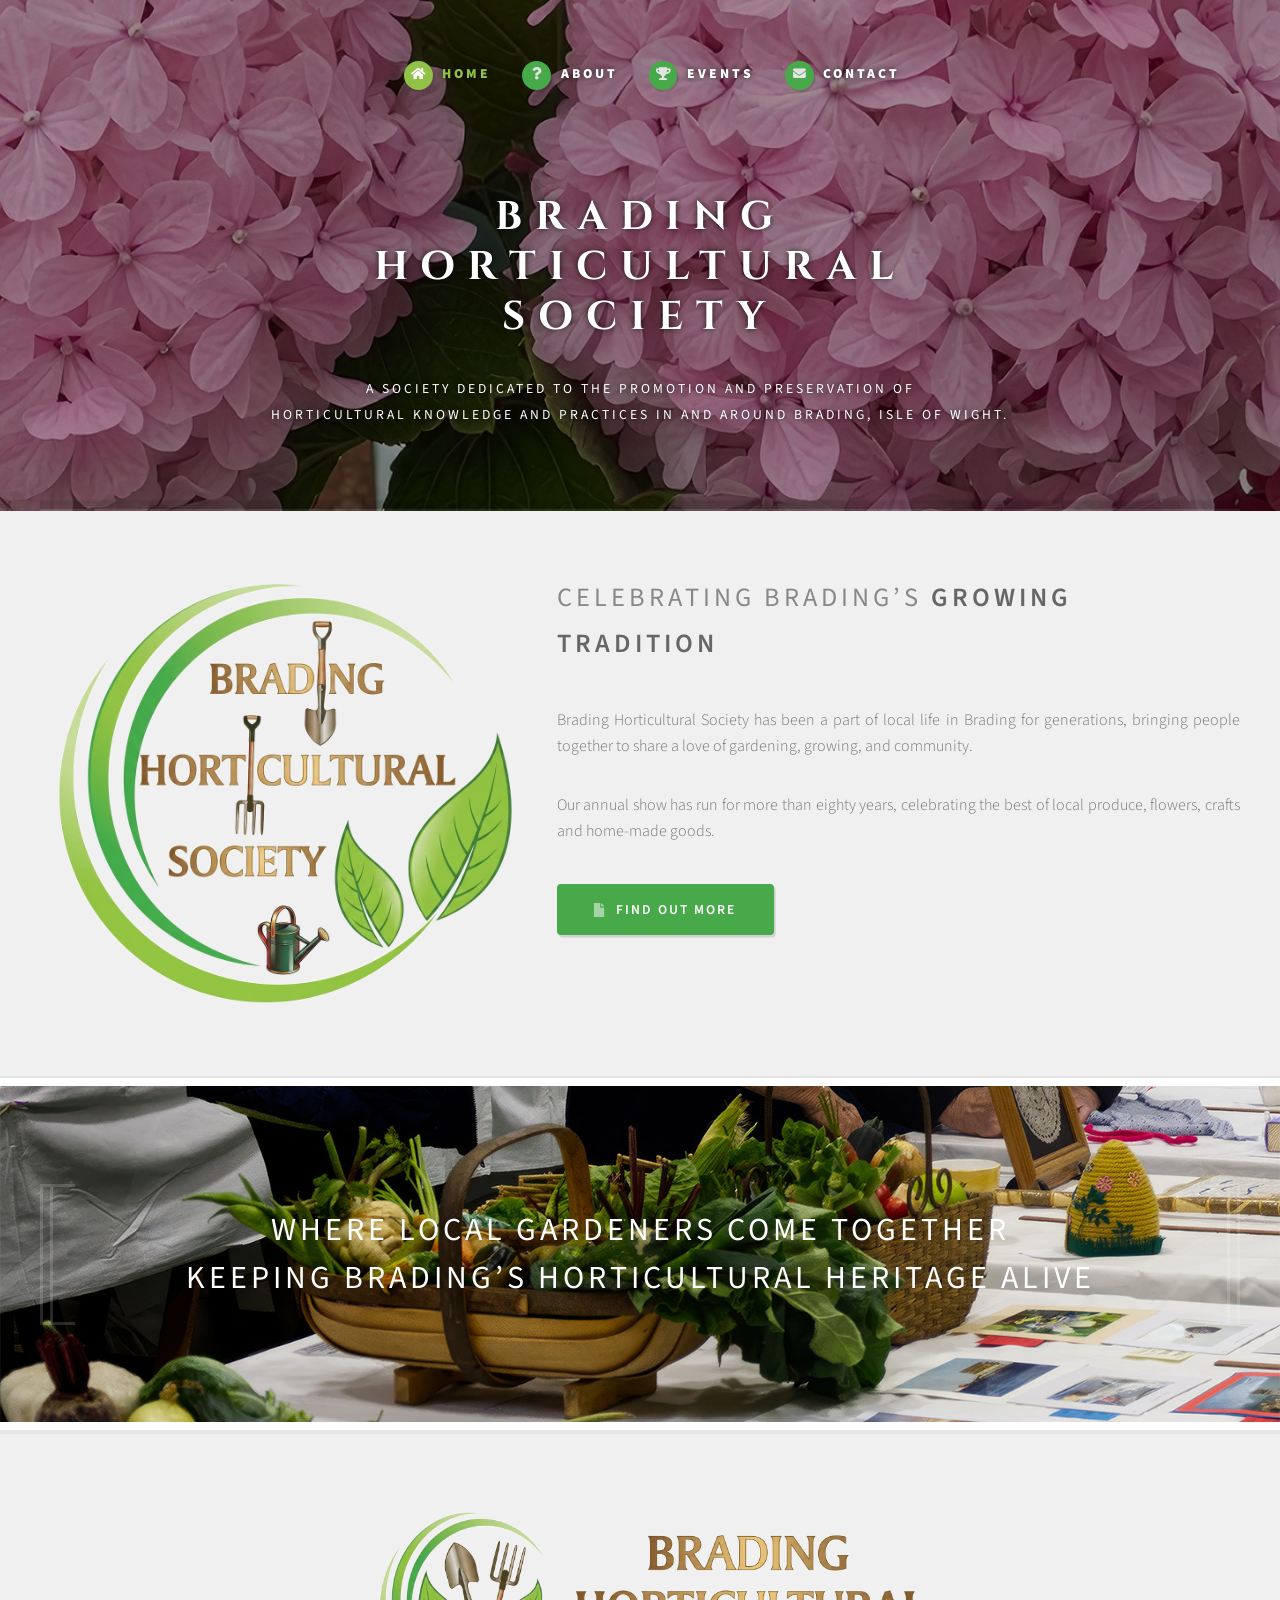
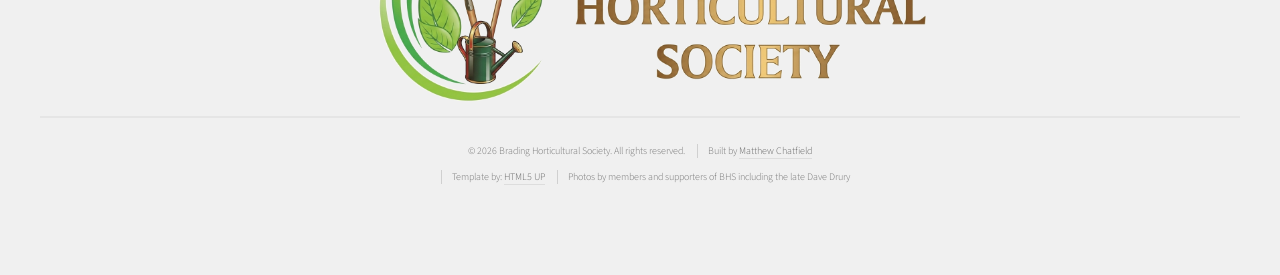
<file: index.html>
<!DOCTYPE HTML>
<html>

<head>
	<title>Brading Horticultural Society | Isle of Wight Gardening Community</title>
	<meta name="description"
		content="Brading Horticultural Society promotes gardening, community and local horticultural heritage in Brading on the Isle of Wight." />
	<link rel="canonical" href="https://bradinghorticulturalsociety.org.uk/" />
	<meta charset="utf-8" />
	<meta name="viewport" content="width=device-width, initial-scale=1, user-scalable=no" />
	<meta property="og:title" content="Brading Horticultural Society" />
	<meta property="og:type" content="website" />
	<meta property="og:url" content="https://bradinghorticulturalsociety.org.uk/" />
	<meta property="og:image" content="https://bradinghorticulturalsociety.org.uk/images/bhs-home-1.jpg" />
	<meta property="og:description"
		content="A society dedicated to the promotion and preservation of horticultural knowledge and practices in and around Brading, Isle of Wight." />
	<meta property="og:site_name" content="Brading Horticultural Society" />
	<meta name="twitter:card" content="summary_large_image" />
	<meta name="twitter:title" content="Brading Horticultural Society" />
	<meta name="twitter:description"
		content="A society dedicated to the promotion and preservation of horticultural knowledge and practices in and around Brading, Isle of Wight." />
	<meta name="twitter:image" content="https://bradinghorticulturalsociety.org.uk/images/bhs-home-1.jpg" />
	<link rel="preconnect" href="https://fonts.googleapis.com">
	<link rel="preconnect" href="https://fonts.gstatic.com" crossorigin>
	<link href="https://fonts.googleapis.com/css2?family=Cinzel:wght@400..900&display=swap" rel="stylesheet">
	<link rel="stylesheet" href="assets/css/main.css?v=100" />
	<link rel="icon" type="image/png" href="/iconography/favicon-96x96.png?v=20260626" sizes="96x96" />
	<link rel="icon" type="image/svg+xml" href="/iconography/favicon.svg?v=20260626" />
	<link rel="shortcut icon" href="/iconography/favicon.ico?v=20260626" />
	<link rel="apple-touch-icon" sizes="180x180" href="/iconography/apple-touch-icon.png?v=20260626" />
	<link rel="manifest" href="/iconography/site.webmanifest?v=20260626" />
	<script type="application/ld+json">
	{
	  "@context": "https://schema.org",
	  "@type": "Organization",
	  "name": "Brading Horticultural Society",
	  "url": "https://bradinghorticulturalsociety.org.uk",
	  "logo": "https://bradinghorticulturalsociety.org.uk/images/bhs-long-logo-1.png",
	  "description": "A society dedicated to the promotion and preservation of horticultural knowledge and practices in and around Brading, Isle of Wight.",
	  "address": {
	    "@type": "PostalAddress",
	    "addressLocality": "Brading",
	    "addressRegion": "Isle of Wight",
	    "addressCountry": "GB"
	  },
	  "contactPoint": [
	    {
	      "@type": "ContactPoint",
	      "contactType": "General Enquiries",
	      "telephone": "+44-7895-540494",
	      "name": "Jo"
	    },
	    {
	      "@type": "ContactPoint",
	      "contactType": "General Enquiries",
	      "telephone": "+44-1983-339933",
	      "name": "Steph"
	    },
	    {
	      "@type": "ContactPoint",
	      "contactType": "Email",
	      "email": "hello@bradinghorticulturalsociety.org.uk"
	    }
	  ]
	}
	</script>
</head>

<body class="homepage is-preload">
	<div id="page-wrapper">

		<!-- Header -->
		<section id="header">
			<div class="container">

				<!-- Logo -->
				<h1 id="logo"><a href="index.html">Brading<br /> Horticultural<br /> Society</a></h1>
				<p>A society dedicated to the promotion and preservation of <br />horticultural knowledge and practices
					in and around Brading, Isle of Wight.</p>

				<!-- Nav -->
				<nav id="nav">
					<ul>
						<li class="active"><a class="icon solid fa-home" href="/"><span>Home</span></a></li>
						<li><a class="icon solid fa-question" href="about.html"><span>About</span></a></li>
						<li>
							<a class="icon solid fa-trophy" href="events.html"><span>Events</span></a>
							<ul>
								<li><a href="events.html">Events</a></li>
								<li><a href="show-2026.html">Show 2026</a></li>
							</ul>
						</li>
						<li><a class="icon solid fa-envelope" href="contact.html"><span>Contact</span></a></li>

					</ul>
				</nav>

			</div>
		</section>

		<!-- Features -->

		<!-- Split Intro -->
		<section id="intro-split">
			<div class="container">
				<div class="row">
					<div class="col-5 col-12-medium">
						<span class="image fit"><a href="about.html"><img src="images/bhs-logo.png"
									alt="Brading Horticultural Society"></a></span>
					</div>
					<div class="col-7 col-12-medium">
						<header>
							<h2>Celebrating Brading’s <strong>Growing Tradition</strong></h2>
						</header>
						<p>Brading Horticultural Society has been a part of local life in Brading for generations,
							bringing
							people together to share a love of gardening, growing, and community.</p>
						<p>Our annual show has run
							for more than eighty years, celebrating the best of local produce, flowers, crafts and
							home‑made
							goods.</p>
						<ul class="actions">
							<li><a href="about.html" class="button icon solid fa-file">Find out more</a></li>
						</ul>
					</div>
				</div>
			</div>
		</section>


		<!-- Banner -->
		<section id="banner">
			<div class="container">
				<p>Where Local Gardeners Come Together</p>
				<p>Keeping Brading’s Horticultural Heritage Alive</p>
			</div>
		</section>


		<!-- Footer -->
		<section id="footer">
			<div class="container">
				<div class="image narrower"><a href="about.html"><img src="images/bhs-long-logo-1.png"
							alt="Brading Horticultural Society"></a></div>
			</div>

			<div id="copyright" class="container">
				<ul class="links">
					<li>&copy; <span id="year"></span> Brading Horticultural Society. All rights reserved.</li>
					<li>Built by <a href="https://matthewchatfield.com">Matthew Chatfield<br /></a></li>
					<li>Template by: <a nofollow href="http://html5up.net">HTML5 UP</a></li>
					<li>Photos by members and supporters of BHS including the late Dave Drury</li>
				</ul>
			</div>
		</section>

	</div>

	<button id="myBtn" title="Go to top">
		<i class="icon solid fa-chevron-up"></i>
	</button>

	<!-- Scripts -->

	<script>
		(function () {

			// Back to Top Logic
			const mybutton = document.getElementById("myBtn");

			if (mybutton) {
				// Handle scroll visibility
				window.onscroll = function () {
					if (document.body.scrollTop > 500 || document.documentElement.scrollTop > 500) {
						mybutton.style.display = "block";
					} else {
						mybutton.style.display = "none";
					}
				};

				// Handle the click event
				mybutton.addEventListener('click', function () {
					window.scrollTo({
						top: 0,
						behavior: 'smooth'
					});
				});
			}
		})();

		// Set current year in footer
		document.getElementById("year").textContent = new Date().getFullYear();
	</script>

	<script src="assets/js/jquery.min.js"></script>
	<script src="assets/js/jquery.dropotron.min.js"></script>
	<script src="assets/js/browser.min.js"></script>
	<script src="assets/js/breakpoints.min.js"></script>
	<script src="assets/js/util.js"></script>
	<script src="assets/js/main.js"></script>

</body>

</html>
</file>
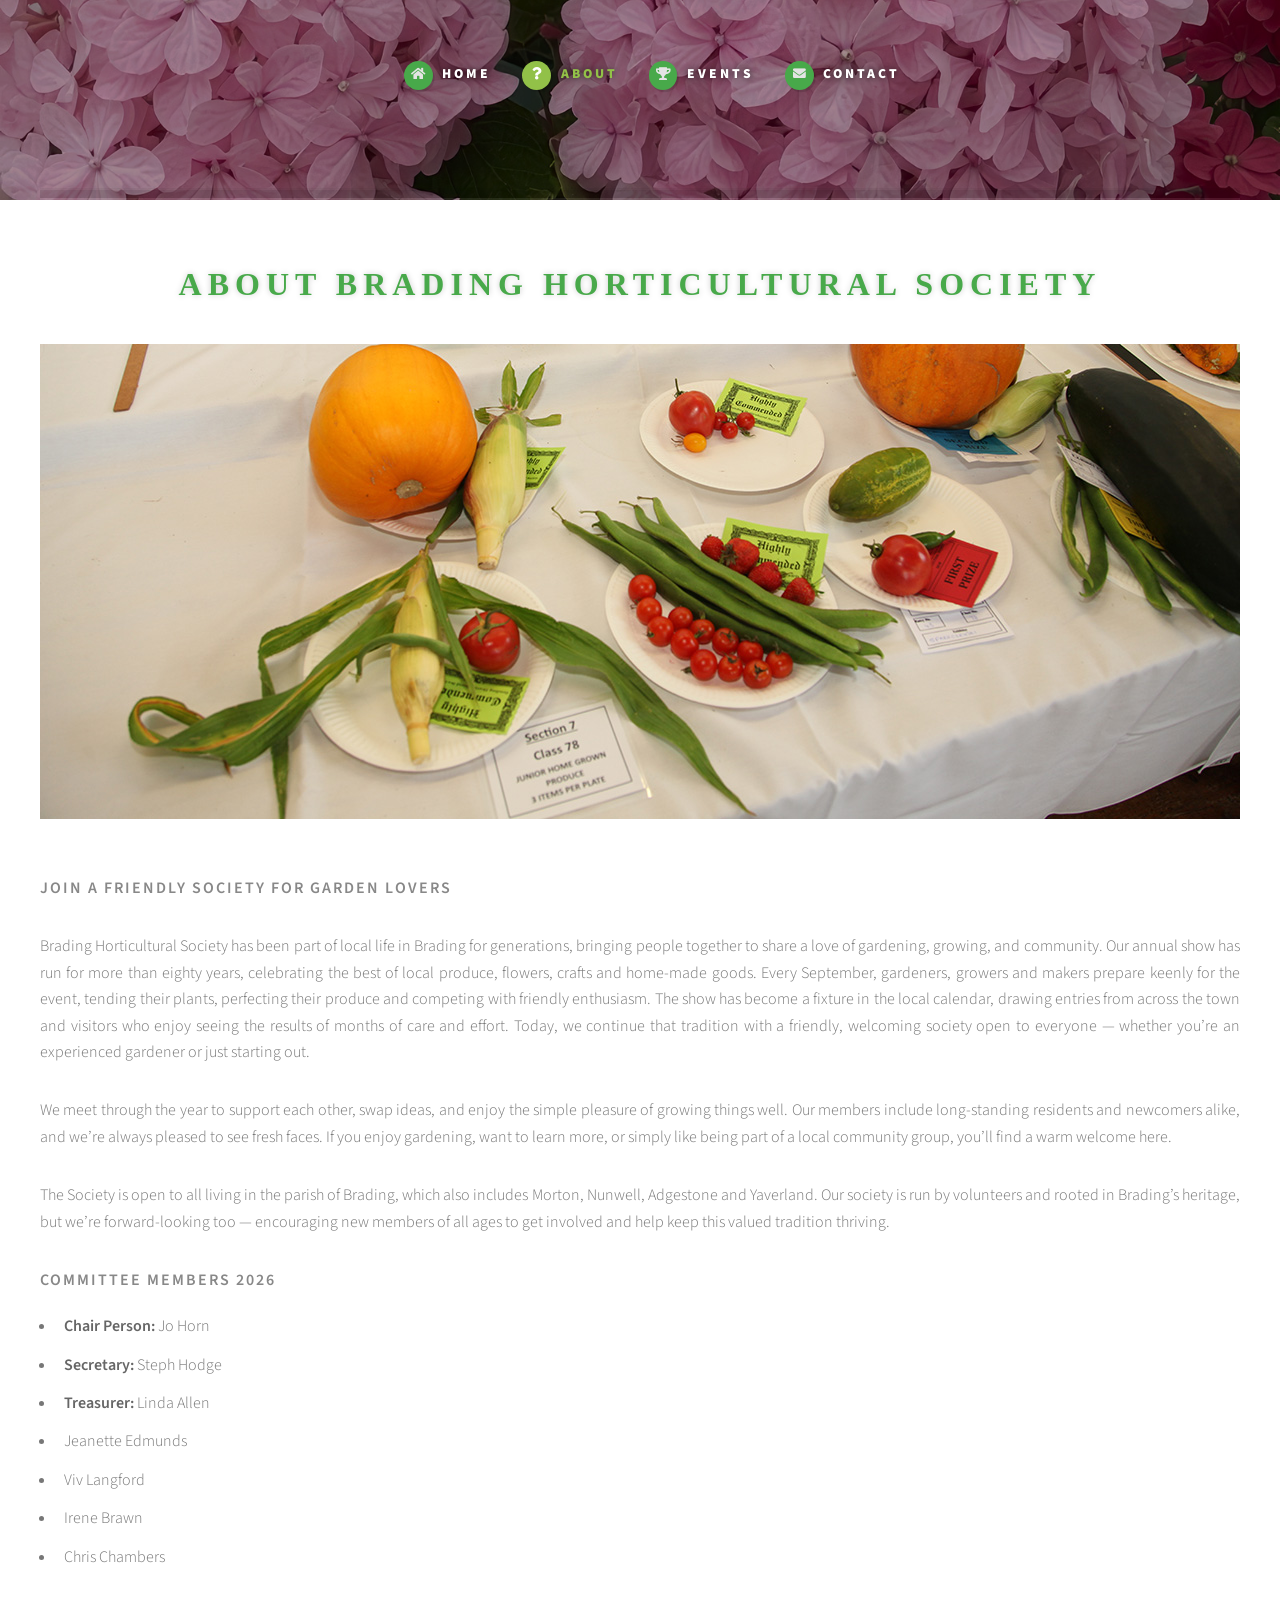
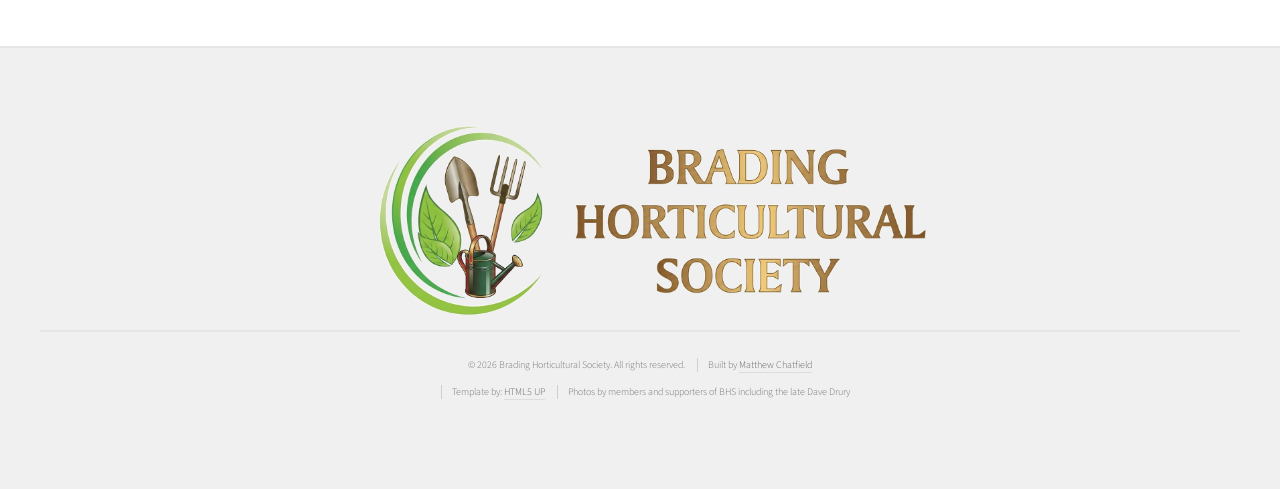
<file: about.html>
<!DOCTYPE HTML>

<html>

<head>
	<title>About Brading Horticultural Society</title>
	<meta name="description"
		content="Learn about Brading Horticultural Society, its community, history and local gardening activities in Brading, Isle of Wight." />
	<link rel="canonical" href="https://bradinghorticulturalsociety.org.uk/about.html" />
	<meta charset="utf-8" />
	<meta name="viewport" content="width=device-width, initial-scale=1, user-scalable=no" />
	<meta property="og:title" content="About Brading Horticultural Society" />
	<meta property="og:type" content="website" />
	<meta property="og:url" content="https://bradinghorticulturalsociety.org.uk/about.html" />
	<meta property="og:image" content="https://bradinghorticulturalsociety.org.uk/images/bhs-logo.png" />
	<meta property="og:description"
		content="Brading Horticultural Society has been part of local life in Brading for generations, bringing people together to share a love of gardening, growing, and community." />
	<meta property="og:site_name" content="Brading Horticultural Society" />
	<meta name="twitter:card" content="summary_large_image" />
	<meta name="twitter:title" content="About Brading Horticultural Society" />
	<meta name="twitter:description"
		content="Brading Horticultural Society has been part of local life in Brading for generations, bringing people together to share a love of gardening, growing, and community." />
	<meta name="twitter:image" content="https://bradinghorticulturalsociety.org.uk/images/bhs-logo.png" />
	<link rel="stylesheet" href="assets/css/main.css?v=100" />
	<script type="application/ld+json">
	{
	  "@context": "https://schema.org",
	  "@type": "Organization",
	  "name": "Brading Horticultural Society",
	  "url": "https://bradinghorticulturalsociety.org.uk",
	  "logo": "https://bradinghorticulturalsociety.org.uk/images/bhs-long-logo-1.png",
	  "image": "https://bradinghorticulturalsociety.org.uk/images/bhs-logo.png",
	  "description": "A society dedicated to the promotion and preservation of horticultural knowledge and practices in and around Brading, Isle of Wight. Brading Horticultural Society has been part of local life in Brading for generations, bringing people together to share a love of gardening, growing, and community.",
	  "address": {
	    "@type": "PostalAddress",
	    "addressLocality": "Brading",
	    "addressRegion": "Isle of Wight",
	    "addressCountry": "GB"
	  },
	  "contactPoint": [
	    {
	      "@type": "ContactPoint",
	      "contactType": "General Enquiries",
	      "telephone": "+44-7895-540494",
	      "name": "Jo"
	    },
	    {
	      "@type": "ContactPoint",
	      "contactType": "General Enquiries",
	      "telephone": "+44-1983-339933",
	      "name": "Steph"
	    },
	    {
	      "@type": "ContactPoint",
	      "contactType": "Email",
	      "email": "hello@bradinghorticulturalsociety.org.uk"
	    }
	  ],
	  "foundingDate": "1940",
	  "knowsAbout": [
	    "Gardening",
	    "Horticulture",
	    "Floriculture",
	    "Vegetable Growing",
	    "Community Events"
	  ]
	}
	</script>
</head>

<body class="no-sidebar is-preload content-page">
	<div id="page-wrapper">

		<!-- Header -->
		<section id="header">
			<div class="container">

				<!-- Nav -->
				<nav id="nav">
					<ul>
						<li><a class="icon solid fa-home" href="/"><span>Home</span></a></li>
						<li class="active"><a class="icon solid fa-question" href="about.html"><span>About</span></a>
						</li>
						<li>
							<a class="icon solid fa-trophy" href="events.html"><span>Events</span></a>
							<ul>
								<li><a href="events.html">Events</a></li>
								<li><a href="show-2026.html">Show 2026</a></li>
							</ul>
						</li>
						<li><a class="icon solid fa-envelope" href="contact.html"><span>Contact</span></a></li>

					</ul>
				</nav>

			</div>
		</section>

		<!-- Main -->
		<section id="main">
			<div class="container">
				<div id="content">

					<!-- Post -->
					<article class="box post">
						<header class="page-header">
							<h1>About Brading Horticultural Society</h1>
						</header>
						<span class="image featured"><img src="images/BHS-exhibits.jpg"
								alt="Exhibits at the Brading Horticultural Society Show" /></span>
						<h3>Join a Friendly Society for Garden Lovers</h3>
						<p>
						<p>Brading Horticultural Society has been part of local life in Brading for generations,
							bringing
							people together to share a love of gardening, growing, and community. Our annual show has
							run
							for more than eighty years, celebrating the best of local produce, flowers, crafts and
							home‑made
							goods. Every September, gardeners, growers and makers prepare keenly for the event, tending
							their plants, perfecting their produce and competing with friendly enthusiasm. The show has
							become a fixture in the local calendar, drawing entries from across the town and visitors
							who
							enjoy seeing the results of months of care and effort. Today, we continue that tradition
							with a
							friendly, welcoming society open to everyone — whether you’re an experienced gardener or
							just starting out.</p>

						<p>We meet through the year to support each other, swap ideas, and enjoy the simple pleasure of
							growing things well. Our members include long‑standing residents and newcomers alike, and
							we’re
							always pleased to see fresh faces. If you enjoy gardening, want to learn more, or simply
							like
							being part of a local community group, you’ll find a warm welcome here.</p>

						<p>The Society is open to all living in the parish of Brading, which also includes Morton,
							Nunwell, Adgestone and Yaverland. Our society is run by volunteers and rooted in Brading’s
							heritage, but we’re forward-looking
							too
							— encouraging new members of all ages to get involved and help keep this valued tradition
							thriving.</p>

						<h3>Committee Members 2026</h3>
						<ul>
							<li><strong>Chair Person:</strong> Jo Horn</li>
							<li><strong>Secretary:</strong> Steph Hodge</li>
							<li><strong>Treasurer: </strong>Linda Allen</li>
							<li>Jeanette Edmunds</li>
							<li>Viv Langford</li>
							<li>Irene Brawn</li>
							<li>Chris Chambers</li>
						</ul>
					</article>

				</div>
			</div>
		</section>

		<!-- Footer -->
		<section id="footer">
			<div class="container">
				<div class="image narrower"><a href="about.html"><img src="images/bhs-long-logo-1.png"
							alt="Brading Horticultural Society"></a></div>
			</div>

			<div id="copyright" class="container">
				<ul class="links">
					<li>&copy; <span id="year"></span> Brading Horticultural Society. All rights reserved.</li>
					<li>Built by <a href="https://matthewchatfield.com">Matthew Chatfield<br /></a></li>
					<li>Template by: <a nofollow href="http://html5up.net">HTML5 UP</a></li>
					<li>Photos by members and supporters of BHS including the late Dave Drury</li>
				</ul>
			</div>
		</section>

	</div>

	<button id="myBtn" title="Go to top">
		<i class="icon solid fa-chevron-up"></i>
	</button>

	<!-- Scripts -->
	<script>
		(function () {

			// Back to Top Logic
			const mybutton = document.getElementById("myBtn");

			if (mybutton) {
				// Handle scroll visibility
				window.onscroll = function () {
					if (document.body.scrollTop > 500 || document.documentElement.scrollTop > 500) {
						mybutton.style.display = "block";
					} else {
						mybutton.style.display = "none";
					}
				};

				// Handle the click event
				mybutton.addEventListener('click', function () {
					window.scrollTo({
						top: 0,
						behavior: 'smooth'
					});
				});
			}
		})();

		// Set current year in footer
		var yearEl = document.getElementById("year");
		if (yearEl) yearEl.textContent = new Date().getFullYear();
	</script>
	<script src="assets/js/jquery.min.js"></script>
	<script src="assets/js/jquery.dropotron.min.js"></script>
	<script src="assets/js/browser.min.js"></script>
	<script src="assets/js/breakpoints.min.js"></script>
	<script src="assets/js/util.js"></script>
	<script src="assets/js/main.js"></script>

</body>

</html>
</file>
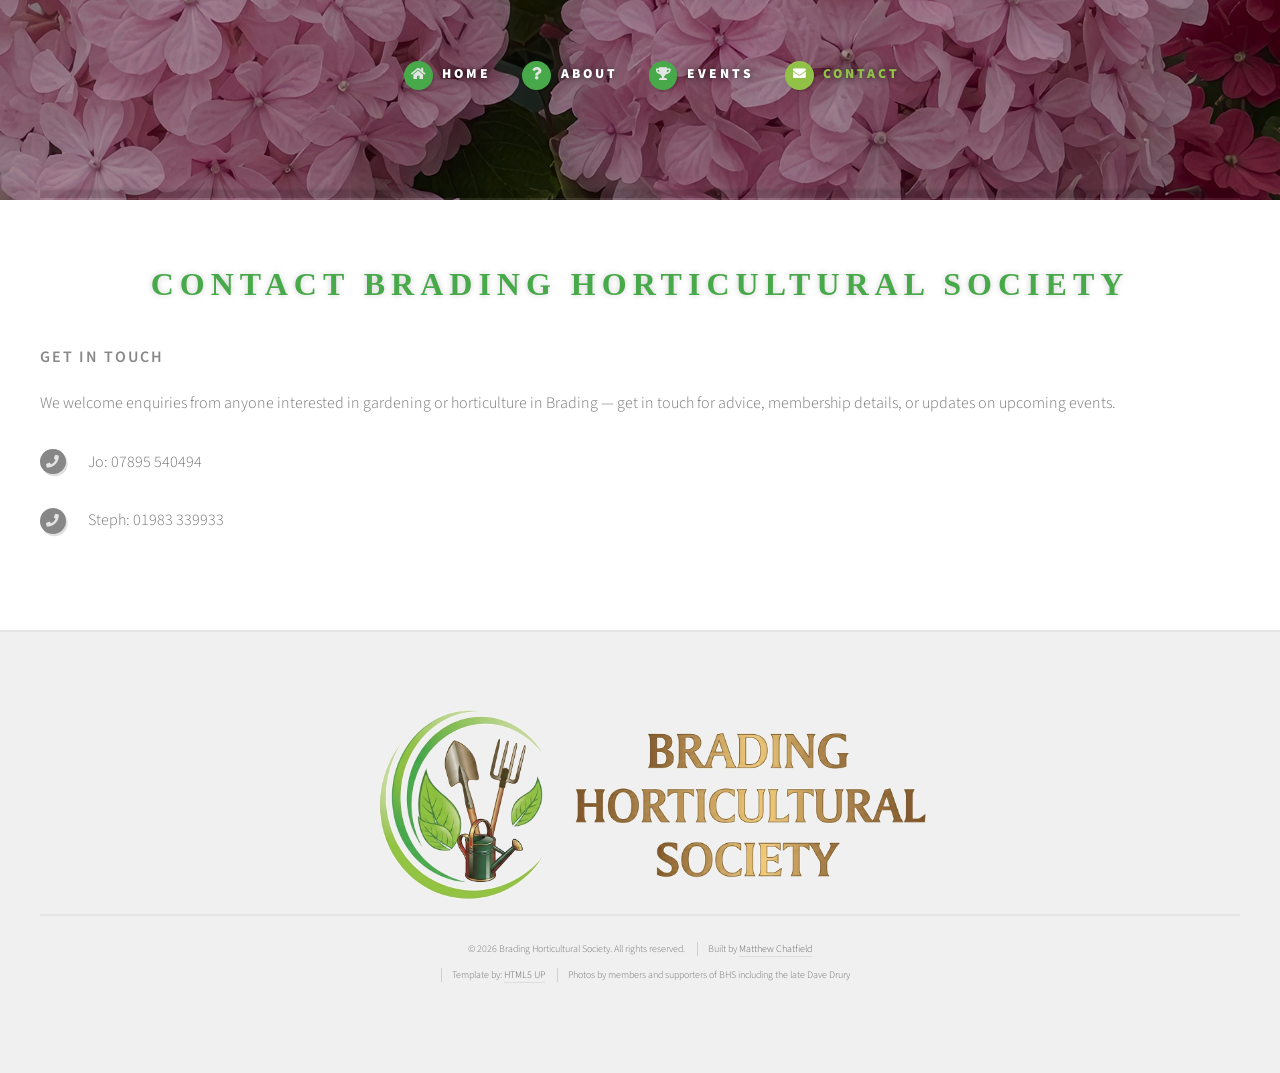
<file: contact.html>
<!DOCTYPE HTML>

<html>

<head>
    <title>Contact Brading Horticultural Society</title>
    <meta name="description"
        content="Contact Brading Horticultural Society for enquiries, membership and local gardening support on the Isle of Wight." />
    <link rel="canonical" href="https://bradinghorticulturalsociety.org.uk/contact.html" />
    <meta charset="utf-8" />
    <meta name="viewport" content="width=device-width, initial-scale=1, user-scalable=no" />
    <meta property="og:title" content="Contact Brading Horticultural Society" />
    <meta property="og:type" content="website" />
    <meta property="og:url" content="https://bradinghorticulturalsociety.org.uk/contact.html" />
    <meta property="og:image" content="https://bradinghorticulturalsociety.org.uk/images/bhs-logo.png" />
    <meta property="og:description"
        content="Find contact details and enquiries for Brading Horticultural Society in Brading, Isle of Wight." />
    <meta property="og:site_name" content="Brading Horticultural Society" />
    <meta name="twitter:card" content="summary_large_image" />
    <meta name="twitter:title" content="Contact Brading Horticultural Society" />
    <meta name="twitter:description"
        content="Find contact details and enquiries for Brading Horticultural Society in Brading, Isle of Wight." />
    <meta name="twitter:image" content="https://bradinghorticulturalsociety.org.uk/images/bhs-logo.png" />
    <link rel="stylesheet" href="assets/css/main.css?v=100" />
    <script type="application/ld+json">
    {
      "@context": "https://schema.org",
      "@type": "Organization",
      "name": "Brading Horticultural Society",
      "url": "https://bradinghorticulturalsociety.org.uk",
      "logo": "https://bradinghorticulturalsociety.org.uk/images/bhs-long-logo-1.png",
      "description": "A society dedicated to the promotion and preservation of horticultural knowledge and practices in and around Brading, Isle of Wight.",
      "address": {
        "@type": "PostalAddress",
        "addressLocality": "Brading",
        "addressRegion": "Isle of Wight",
        "addressCountry": "GB"
      },
      "contactPoint": [
        {
          "@type": "ContactPoint",
          "contactType": "General Enquiries",
          "telephone": "+44-7895-540494",
          "name": "Jo",
          "url": "https://bradinghorticulturalsociety.org.uk/contact.html"
        },
        {
          "@type": "ContactPoint",
          "contactType": "General Enquiries",
          "telephone": "+44-1983-339933",
          "name": "Steph",
          "url": "https://bradinghorticulturalsociety.org.uk/contact.html"
        },
        {
          "@type": "ContactPoint",
          "contactType": "Email",
          "email": "hello@bradinghorticulturalsociety.org.uk",
          "url": "https://bradinghorticulturalsociety.org.uk/contact.html"
        }
      ]
    }
    </script>
</head>

<body class="no-sidebar is-preload content-page">
    <div id="page-wrapper">

        <!-- Header -->
        <section id="header">
            <div class="container">

                <!-- Nav -->
                <nav id="nav">
                    <ul>
                        <li><a class="icon solid fa-home" href="/"><span>Home</span></a></li>
                        <li><a class="icon solid fa-question" href="about.html"><span>About</span></a></li>
                        <li>
                            <a class="icon solid fa-trophy" href="events.html"><span>Events</span></a>
                            <ul>
                                <li><a href="events.html">Events</a></li>
                                <li><a href="show-2026.html">Show 2026</a></li>
                            </ul>
                        </li>
                        <li class="active"><a class="icon solid fa-envelope"
                                href="contact.html"><span>Contact</span></a></li>

                    </ul>
                </nav>

            </div>
        </section>

        <!-- Main -->
        <section id="main">
            <div class="container">
                <div id="content">

                    <!-- Contact -->
                    <article class="box post">
                        <header class="page-header">
                            <h1>Contact Brading Horticultural Society</h1>
                        </header>

                        <h3>Get in touch</h3>
                        <p>We welcome enquiries from anyone interested in gardening or horticulture in Brading — get in
                            touch for advice, membership details, or updates on upcoming events.</p>

                        <div class="row">
                            <div class="col-6 col-12-small">
                                <ul class="icons">
                                    <li class="icon solid fa-phone">Jo: 07895 540494</li>
                                    <li class="icon solid fa-phone">Steph: 01983 339933</li>
                                    <!--<li class="icon solid fa-envelope"><a
                                            href="#">hello@bradinghorticulturalsociety.org.uk</a></li> -->
                                </ul>
                            </div>
                        </div>

                    </article>

                </div>
            </div>
        </section>

        <!-- Footer -->
        <section id="footer">
            <div class="container">
                <div class="image narrower"><a href="about.html"><img src="images/bhs-long-logo-1.png"
                            alt="Brading Horticultural Society"></a></div>
            </div>

            <div id="copyright" class="container">
                <ul class="links">
                    <li>&copy; <span id="year"></span> Brading Horticultural Society. All rights reserved.</li>
                    <li>Built by <a href="https://matthewchatfield.com">Matthew Chatfield<br /></a></li>
                    <li>Template by: <a nofollow href="http://html5up.net">HTML5 UP</a></li>
                    <li>Photos by members and supporters of BHS including the late Dave Drury</li>
                </ul>
            </div>
        </section>

    </div>

    <button id="myBtn" title="Go to top">
        <i class="icon solid fa-chevron-up"></i>
    </button>

    <!-- Scripts -->
    <script>
        (function () {

            // Back to Top Logic
            const mybutton = document.getElementById("myBtn");

            if (mybutton) {
                // Handle scroll visibility
                window.onscroll = function () {
                    if (document.body.scrollTop > 500 || document.documentElement.scrollTop > 500) {
                        mybutton.style.display = "block";
                    } else {
                        mybutton.style.display = "none";
                    }
                };

                // Handle the click event
                mybutton.addEventListener('click', function () {
                    window.scrollTo({
                        top: 0,
                        behavior: 'smooth'
                    });
                });
            }
        })();

        // Set current year in footer
        var yearEl = document.getElementById("year");
        if (yearEl) yearEl.textContent = new Date().getFullYear();
    </script>
    <script src="assets/js/jquery.min.js"></script>
    <script src="assets/js/jquery.dropotron.min.js"></script>
    <script src="assets/js/browser.min.js"></script>
    <script src="assets/js/breakpoints.min.js"></script>
    <script src="assets/js/util.js"></script>
    <script src="assets/js/main.js"></script>

</body>

</html>
</file>
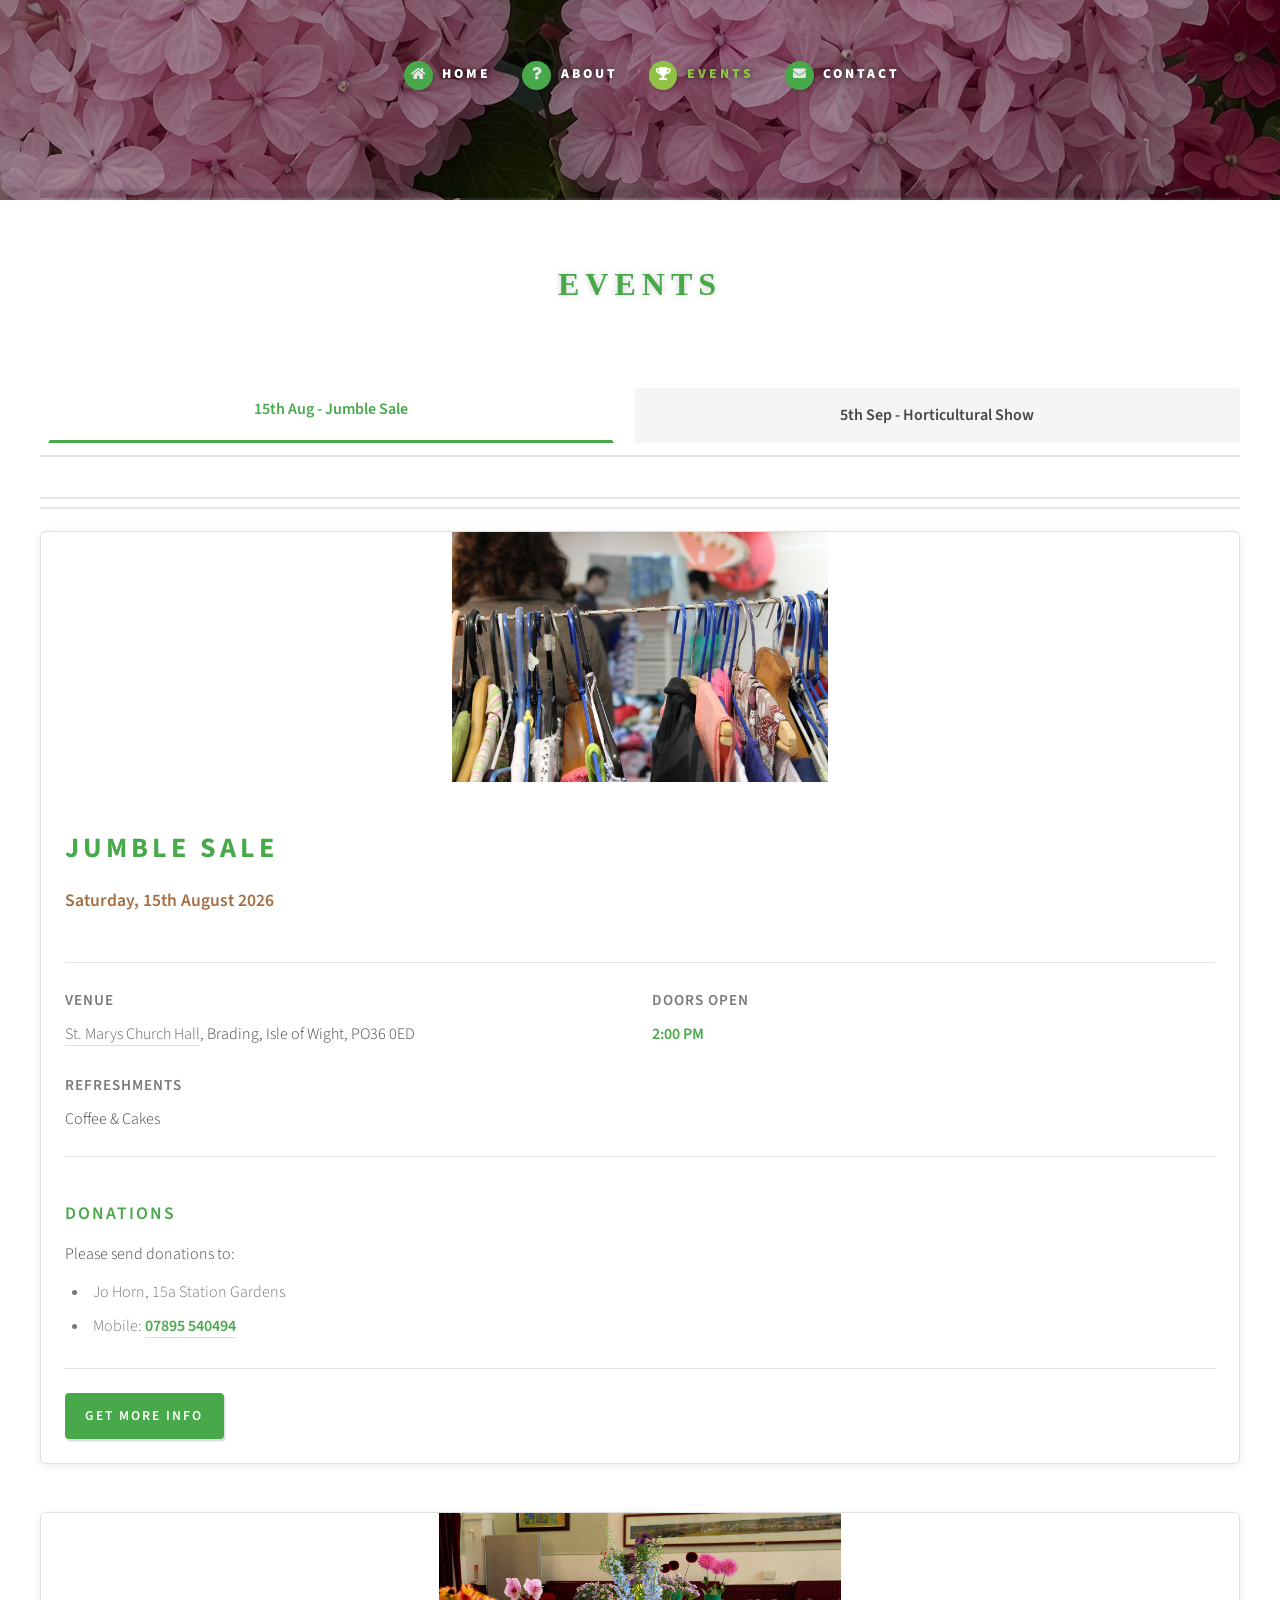
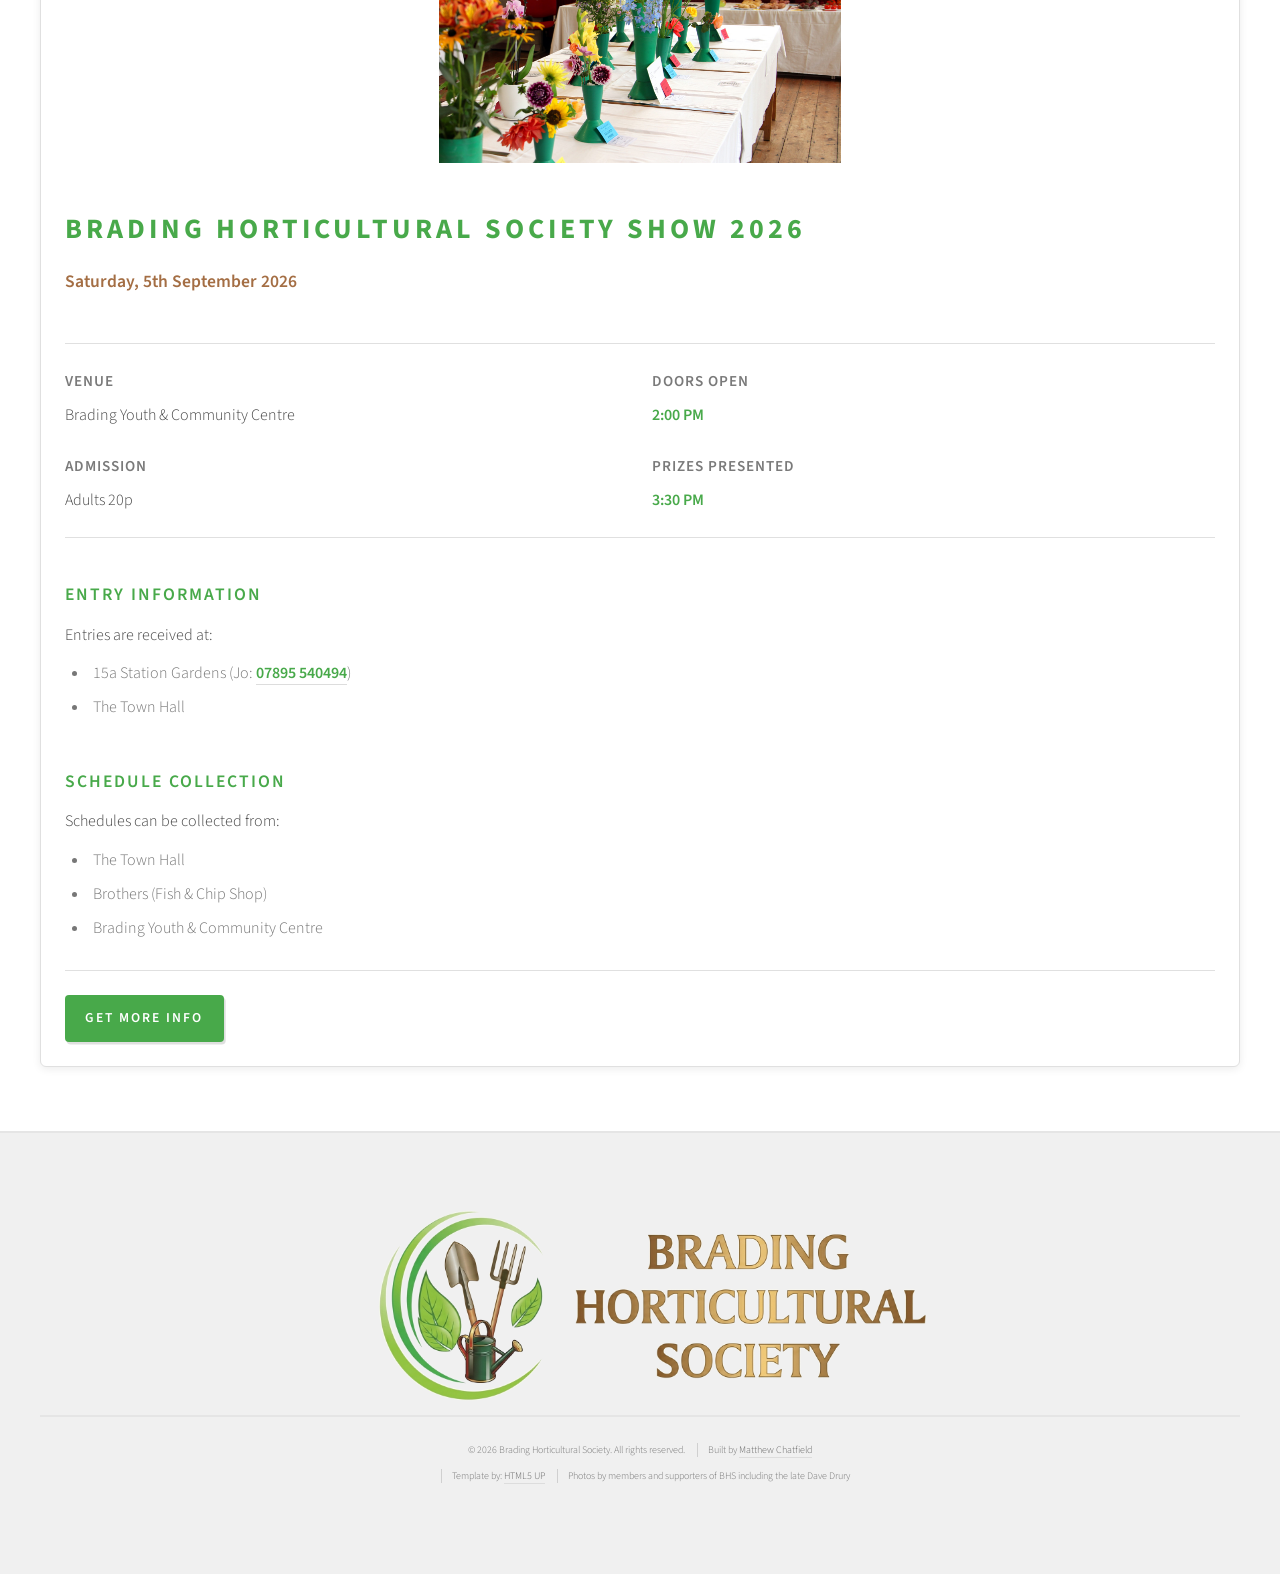
<file: events.html>
<!DOCTYPE HTML>

<html>

<head>
    <title>Events | Brading Horticultural Society</title>
    <meta name="description"
        content="Discover upcoming events, shows and society gatherings organised by Brading Horticultural Society." />
    <link rel="canonical" href="https://bradinghorticulturalsociety.org.uk/events.html" />
    <meta charset="utf-8" />
    <meta name="viewport" content="width=device-width, initial-scale=1, user-scalable=no" />
    <meta property="og:title" content="Events | Brading Horticultural Society" />
    <meta property="og:type" content="website" />
    <meta property="og:url" content="https://bradinghorticulturalsociety.org.uk/events.html" />
    <meta property="og:image" content="https://bradinghorticulturalsociety.org.uk/images/bhs-show-image-1.png" />
    <meta property="og:description"
        content="Upcoming events and society gatherings organised by Brading Horticultural Society, including shows, sales and meetings." />
    <meta property="og:site_name" content="Brading Horticultural Society" />
    <meta name="twitter:card" content="summary_large_image" />
    <meta name="twitter:title" content="Events | Brading Horticultural Society" />
    <meta name="twitter:description"
        content="Upcoming events and society gatherings organised by Brading Horticultural Society, including shows, sales and meetings." />
    <meta name="twitter:image" content="https://bradinghorticulturalsociety.org.uk/images/bhs-show-image-1.png" />
    <link rel="stylesheet" href="assets/css/main.css?v=100" />
    <script type="application/ld+json">
    {
      "@context": "https://schema.org",
      "@graph": [
        {
          "@type": "Event",
          "@id": "#event-1",
          "name": "Jumble Sale",
          "description": "Annual jumble sale featuring donations and refreshments. Doors open at 2:00 PM with coffee and cakes available.",
          "startDate": "2026-08-15T14:00:00+01:00",
          "endDate": "2026-08-15T17:00:00+01:00",
          "eventStatus": "https://schema.org/EventScheduled",
          "eventAttendanceMode": "https://schema.org/OfflineEventAttendanceMode",
          "organizer": {
            "@type": "Organization",
            "name": "Brading Horticultural Society",
            "url": "https://bradinghorticulturalsociety.org.uk"
          },
          "location": {
            "@type": "Place",
            "name": "St. Marys Church Hall",
            "address": {
              "@type": "PostalAddress",
              "streetAddress": "St. Marys Church Hall",
              "addressLocality": "Brading",
              "addressRegion": "Isle of Wight",
              "postalCode": "PO36 0ED",
              "addressCountry": "GB"
            }
          },
          "url": "https://bradinghorticulturalsociety.org.uk/events.html#event-1",
          "image": "https://bradinghorticulturalsociety.org.uk/images/bhs-long-logo-1.png",
          "offers": {
            "@type": "Offer",
            "url": "https://bradinghorticulturalsociety.org.uk/events.html#event-1",
            "price": "0",
            "priceCurrency": "GBP"
          }
        },
        {
          "@type": "Event",
          "@id": "#event-2",
          "name": "Brading Horticultural Society Show 2026",
          "description": "The annual Brading Horticultural Society Show celebrating the best of local produce, flowers, crafts and home-made goods. Doors open at 2:00 PM with prizes presented at 3:30 PM.",
          "startDate": "2026-09-05T14:00:00+01:00",
          "endDate": "2026-09-05T17:00:00+01:00",
          "eventStatus": "https://schema.org/EventScheduled",
          "eventAttendanceMode": "https://schema.org/OfflineEventAttendanceMode",
          "organizer": {
            "@type": "Organization",
            "name": "Brading Horticultural Society",
            "url": "https://bradinghorticulturalsociety.org.uk"
          },
          "location": {
            "@type": "Place",
            "name": "Brading Youth & Community Centre",
            "address": {
              "@type": "PostalAddress",
              "streetAddress": "Brading Youth & Community Centre",
              "addressLocality": "Brading",
              "addressRegion": "Isle of Wight",
              "addressCountry": "GB"
            }
          },
          "url": "https://bradinghorticulturalsociety.org.uk/events.html#event-2",
          "image": "https://bradinghorticulturalsociety.org.uk/images/bhs-show-image-1.png",
          "offers": {
            "@type": "Offer",
            "url": "https://bradinghorticulturalsociety.org.uk/events.html#event-2",
            "price": "0.20",
            "priceCurrency": "GBP"
          }
        }
      ]
    }
    </script>
</head>

<body class="no-sidebar is-preload content-page">
    <div id="page-wrapper">

        <!-- Header -->
        <section id="header">
            <div class="container">

                <!-- Nav -->
                <nav id="nav">
                    <ul>
                        <li><a class="icon solid fa-home" href="/"><span>Home</span></a></li>
                        <li><a class="icon solid fa-question" href="about.html"><span>About</span></a></li>
                        <li class="active">
                            <a class="icon solid fa-trophy" href="events.html"><span>Events</span></a>
                            <ul>
                                <li><a href="events.html">Events</a></li>
                                <li><a href="show-2026.html">Show 2026</a></li>
                            </ul>
                        </li>
                        <li><a class="icon solid fa-envelope" href="contact.html"><span>Contact</span></a></li>

                    </ul>
                </nav>

            </div>
        </section>

        <!-- Main -->
        <section id="main">
            <div class="container">
                <div id="content">

                    <!-- Page Header -->
                    <article class="box post">
                        <header class="page-header">
                            <h1>Events</h1>
                        </header>
                    </article>

                    <!-- Event Index Tabs -->
                    <nav class="event-index">
                        <ul class="event-tabs">
                            <li><a href="#event-1" class="event-tab-link active">15th Aug - Jumble Sale</a></li>
                            <li><a href="#event-2" class="event-tab-link">5th Sep - Horticultural Show</a></li>
                        </ul>
                    </nav>

                    <!-- Events Grid -->
                    <section class="events-grid">

                        <!-- Event Card: Jumble Sale 2026 -->
                        <article class="event-card" id="event-1">
                            <figure class="event-image">
                                <img src="images/jumble-sale.jpg" alt="Brading Horticultural Society Jumble Sale">
                            </figure>
                            <div class="event-content">
                                <header>
                                    <h2>Jumble Sale</h2>
                                    <div class="event-date">
                                        <time datetime="2026-08-15">Saturday, 15th August 2026</time>
                                    </div>
                                </header>

                                <div class="event-details">
                                    <div class="event-info">
                                        <h3>Venue</h3>
                                        <p><a href="https://maps.app.goo.gl/SKVUDyd2Njr6CpUm6">St. Marys Church
                                                Hall</a>, Brading, Isle of Wight, PO36 0ED</p>
                                    </div>

                                    <div class="event-info">
                                        <h3>Doors Open</h3>
                                        <p><time>2:00 PM</time></p>
                                    </div>

                                    <div class="event-info">
                                        <h3>Refreshments</h3>
                                        <p>Coffee & Cakes</p>
                                    </div>
                                </div>

                                <div class="event-section">
                                    <h3>Donations</h3>
                                    <p>Please send donations to:</p>
                                    <ul>
                                        <li>Jo Horn, 15a Station Gardens</li>
                                        <li>Mobile: <a href="tel:07895540494">07895 540494</a></li>
                                    </ul>
                                </div>

                                <footer class="event-footer">
                                    <a href="contact.html" class="button">Get More Info</a>
                                </footer>
                            </div>
                        </article>

                        <!-- Event Card: Show 2026 -->
                        <article class="event-card" id="event-2">
                            <figure class="event-image">
                                <img src="images/bhs-show-2.jpg" alt="Brading Horticultural Society Show 2026 poster">
                            </figure>
                            <div class="event-content">
                                <header>
                                    <h2>Brading Horticultural Society Show 2026</h2>
                                    <div class="event-date">
                                        <time datetime="2026-09-05">Saturday, 5th September 2026</time>
                                    </div>
                                </header>

                                <div class="event-details">
                                    <div class="event-info">
                                        <h3>Venue</h3>
                                        <p>Brading Youth & Community Centre</p>
                                    </div>

                                    <div class="event-info">
                                        <h3>Doors Open</h3>
                                        <p><time>2:00 PM</time></p>
                                    </div>

                                    <div class="event-info">
                                        <h3>Admission</h3>
                                        <p>Adults 20p</p>
                                    </div>

                                    <div class="event-info">
                                        <h3>Prizes Presented</h3>
                                        <p><time>3:30 PM</time></p>
                                    </div>
                                </div>

                                <div class="event-section">
                                    <h3>Entry Information</h3>
                                    <p>Entries are received at:</p>
                                    <ul>
                                        <li>15a Station Gardens (Jo: <a href="tel:07895540494">07895 540494</a>)</li>
                                        <li>The Town Hall</li>
                                    </ul>
                                </div>

                                <div class="event-section">
                                    <h3>Schedule Collection</h3>
                                    <p>Schedules can be collected from:</p>
                                    <ul>
                                        <li>The Town Hall</li>
                                        <li>Brothers (Fish & Chip Shop)</li>
                                        <li>Brading Youth & Community Centre</li>
                                    </ul>
                                </div>

                                <footer class="event-footer">
                                    <a href="show-2026.html" class="button">Get More Info</a>
                                </footer>
                            </div>
                        </article>

                        <!-- Template for adding more events - duplicate this card and update content -->
                        <!-- 
                        <article class="event-card">
                            <figure class="event-image">
                                <img src="path/to/event-image.jpg" alt="Event description">
                            </figure>
                            <div class="event-content">
                                <header>
                                    <h2>Event Title</h2>
                                    <div class="event-date">
                                        <time datetime="YYYY-MM-DD">Date and Time</time>
                                    </div>
                                </header>
                                
                                <div class="event-details">
                                    <div class="event-info">
                                        <h3>Venue</h3>
                                        <p>Location details</p>
                                    </div>
                                    
                                    <div class="event-info">
                                        <h3>Time</h3>
                                        <p><time>Time details</time></p>
                                    </div>
                                </div>

                                <div class="event-section">
                                    <h3>Section Title</h3>
                                    <p>Additional event information</p>
                                </div>

                                <footer class="event-footer">
                                    <a href="#" class="button">Learn More</a>
                                </footer>
                            </div>
                        </article>
                        -->

                    </section>

                </div>
            </div>
        </section>

        <!-- Footer -->
        <section id="footer">
            <div class="container">
                <div class="image narrower"><a href="about.html"><img src="images/bhs-long-logo-1.png"
                            alt="Brading Horticultural Society"></a></div>
            </div>

            <div id="copyright" class="container">
                <ul class="links">
                    <li>&copy; <span id="year"></span> Brading Horticultural Society. All rights reserved.</li>
                    <li>Built by <a href="https://matthewchatfield.com">Matthew Chatfield<br /></a></li>
                    <li>Template by: <a nofollow href="http://html5up.net">HTML5 UP</a></li>
                    <li>Photos by members and supporters of BHS including the late Dave Drury</li>
                </ul>
            </div>
        </section>
    </div>
    </div>
    </div>

    </section>

    </div>

    <button id="myBtn" title="Go to top">
        <i class="icon solid fa-chevron-up"></i>
    </button>

    <!-- Scripts -->
    <script>
        (function () {

            // Back to Top Logic
            const mybutton = document.getElementById("myBtn");

            if (mybutton) {
                // Handle scroll visibility
                window.onscroll = function () {
                    if (document.body.scrollTop > 500 || document.documentElement.scrollTop > 500) {
                        mybutton.style.display = "block";
                    } else {
                        mybutton.style.display = "none";
                    }
                };

                // Handle the click event
                mybutton.addEventListener('click', function () {
                    window.scrollTo({
                        top: 0,
                        behavior: 'smooth'
                    });
                });
            }
        })();

        // Set current year in footer
        var yearEl = document.getElementById("year");
        if (yearEl) yearEl.textContent = new Date().getFullYear();

        // Event Tab Navigation
        (function () {
            const tabs = document.querySelectorAll('.event-tab-link');
            const events = document.querySelectorAll('.event-card');

            if (tabs.length > 0 && events.length > 0) {
                // Handle tab clicks
                tabs.forEach(tab => {
                    tab.addEventListener('click', function (e) {
                        e.preventDefault();

                        // Remove active class from all tabs
                        tabs.forEach(t => t.classList.remove('active'));

                        // Add active class to clicked tab
                        this.classList.add('active');

                        // Scroll to the event
                        const eventId = this.getAttribute('href').substring(1);
                        const event = document.getElementById(eventId);
                        if (event) {
                            event.scrollIntoView({ behavior: 'smooth', block: 'start' });
                        }
                    });
                });

                // Update active tab on scroll
                window.addEventListener('scroll', function () {
                    let currentEvent = null;
                    let smallestDistance = Infinity;

                    events.forEach(event => {
                        const rect = event.getBoundingClientRect();
                        const distance = Math.abs(rect.top - 200);

                        if (distance < smallestDistance) {
                            smallestDistance = distance;
                            currentEvent = event.id;
                        }
                    });

                    if (currentEvent) {
                        tabs.forEach(tab => {
                            tab.classList.remove('active');
                            if (tab.getAttribute('href') === '#' + currentEvent) {
                                tab.classList.add('active');
                            }
                        });
                    }
                });
            }
        })();
    </script>
    <script src="assets/js/jquery.min.js"></script>
    <script src="assets/js/jquery.dropotron.min.js"></script>
    <script src="assets/js/browser.min.js"></script>
    <script src="assets/js/breakpoints.min.js"></script>
    <script src="assets/js/util.js"></script>
    <script src="assets/js/main.js"></script>

</body>

</html>
</file>
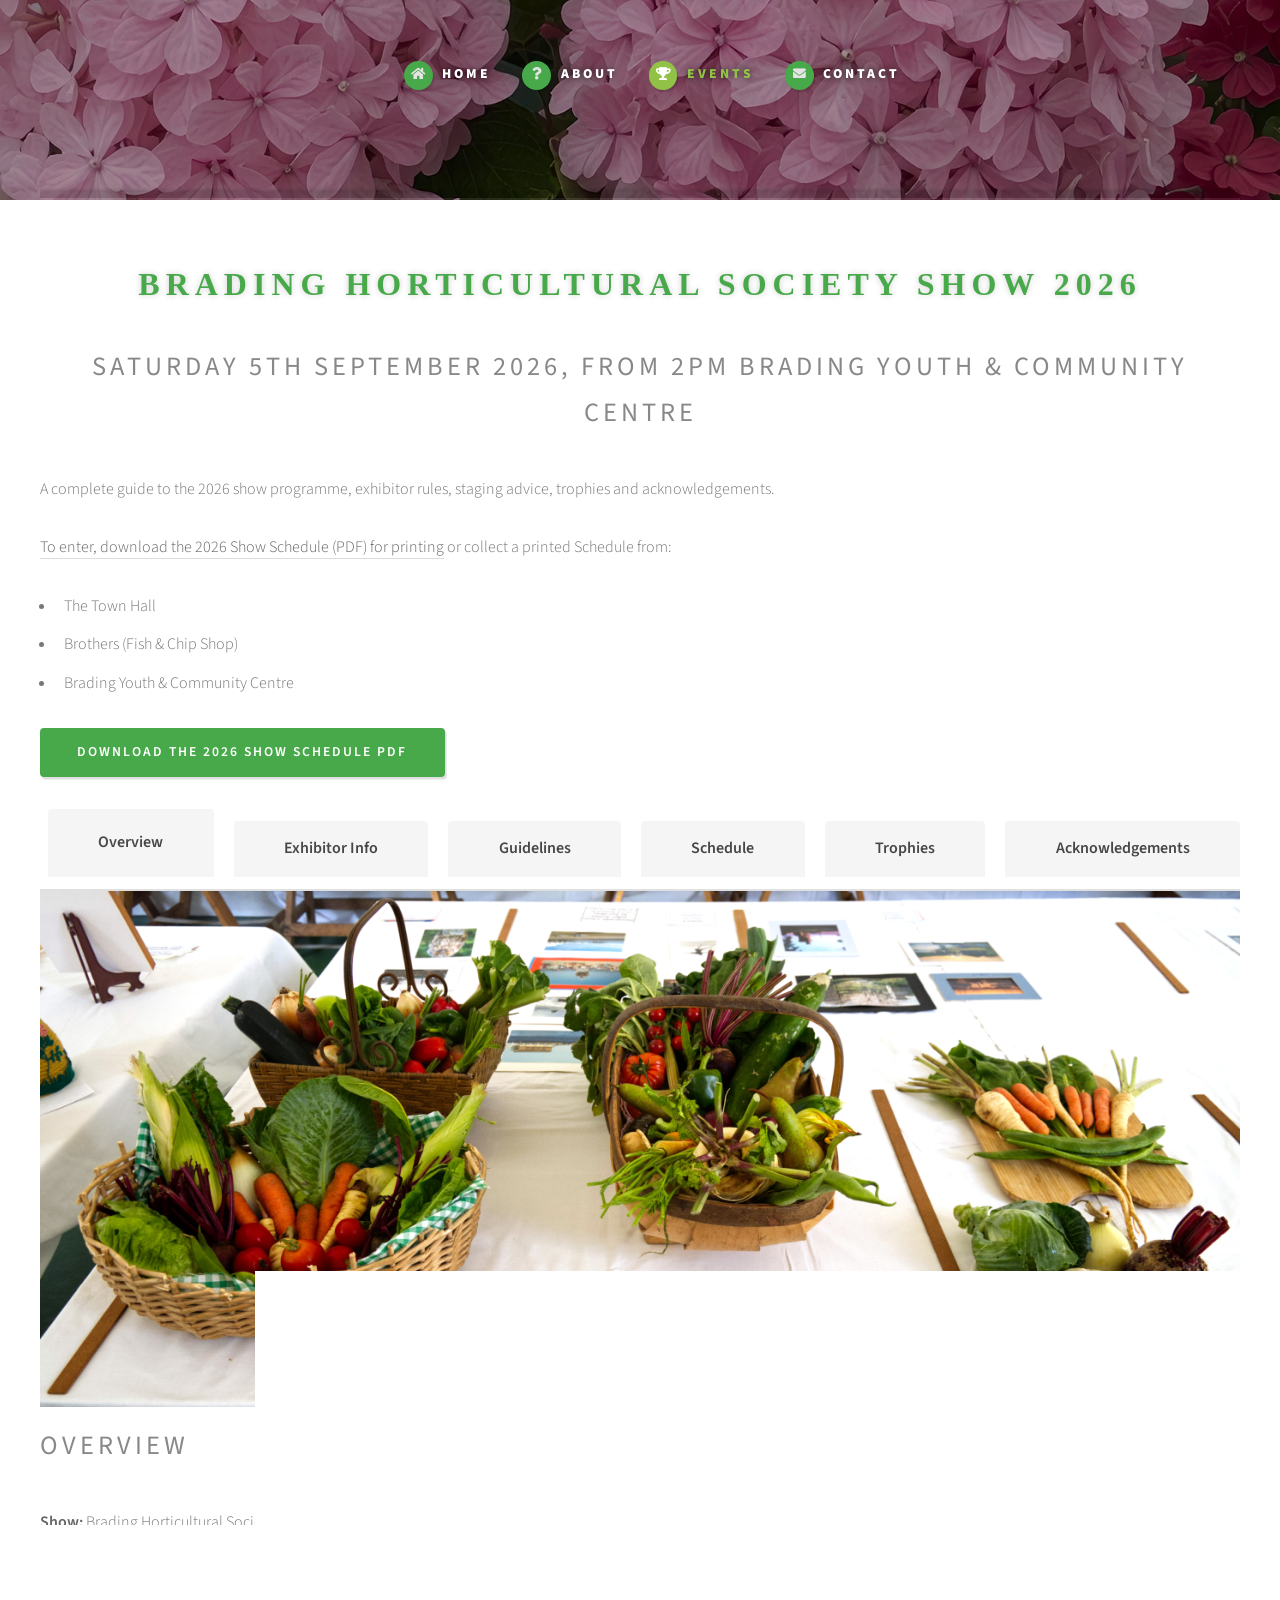
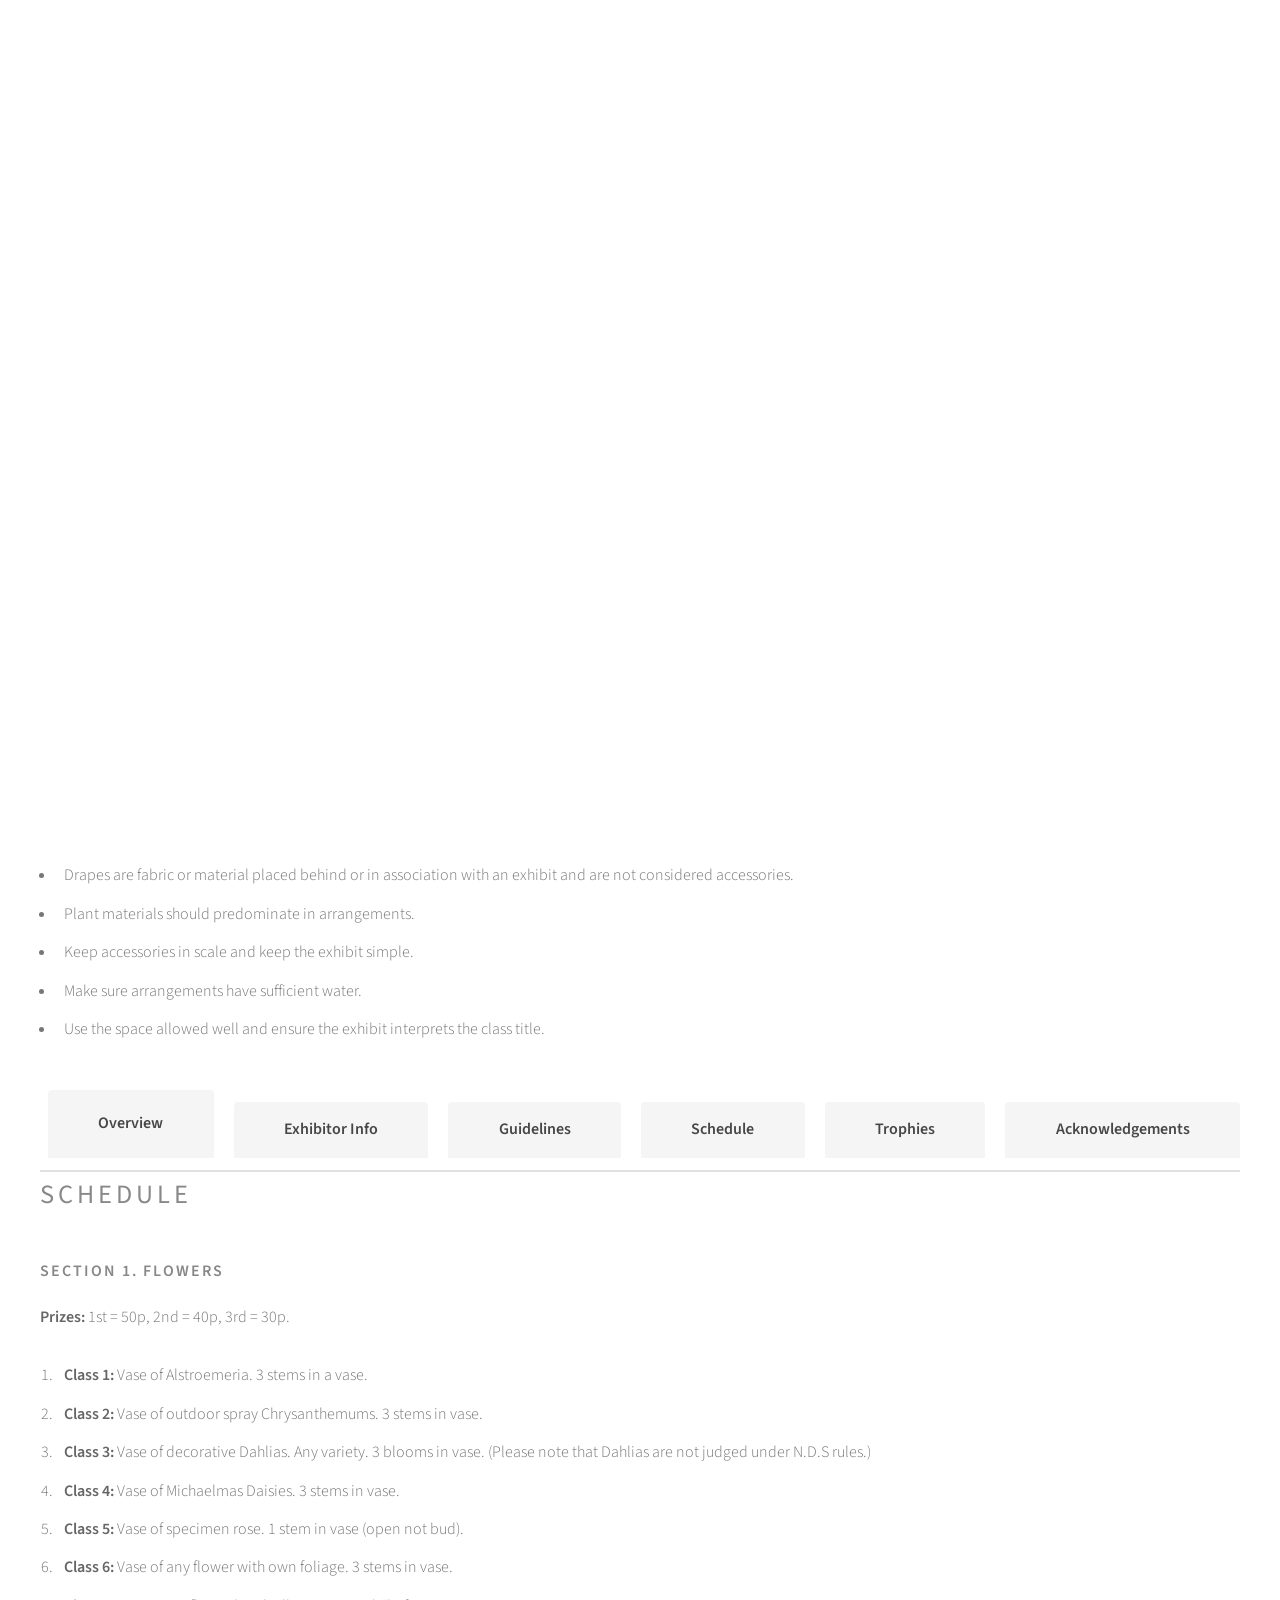
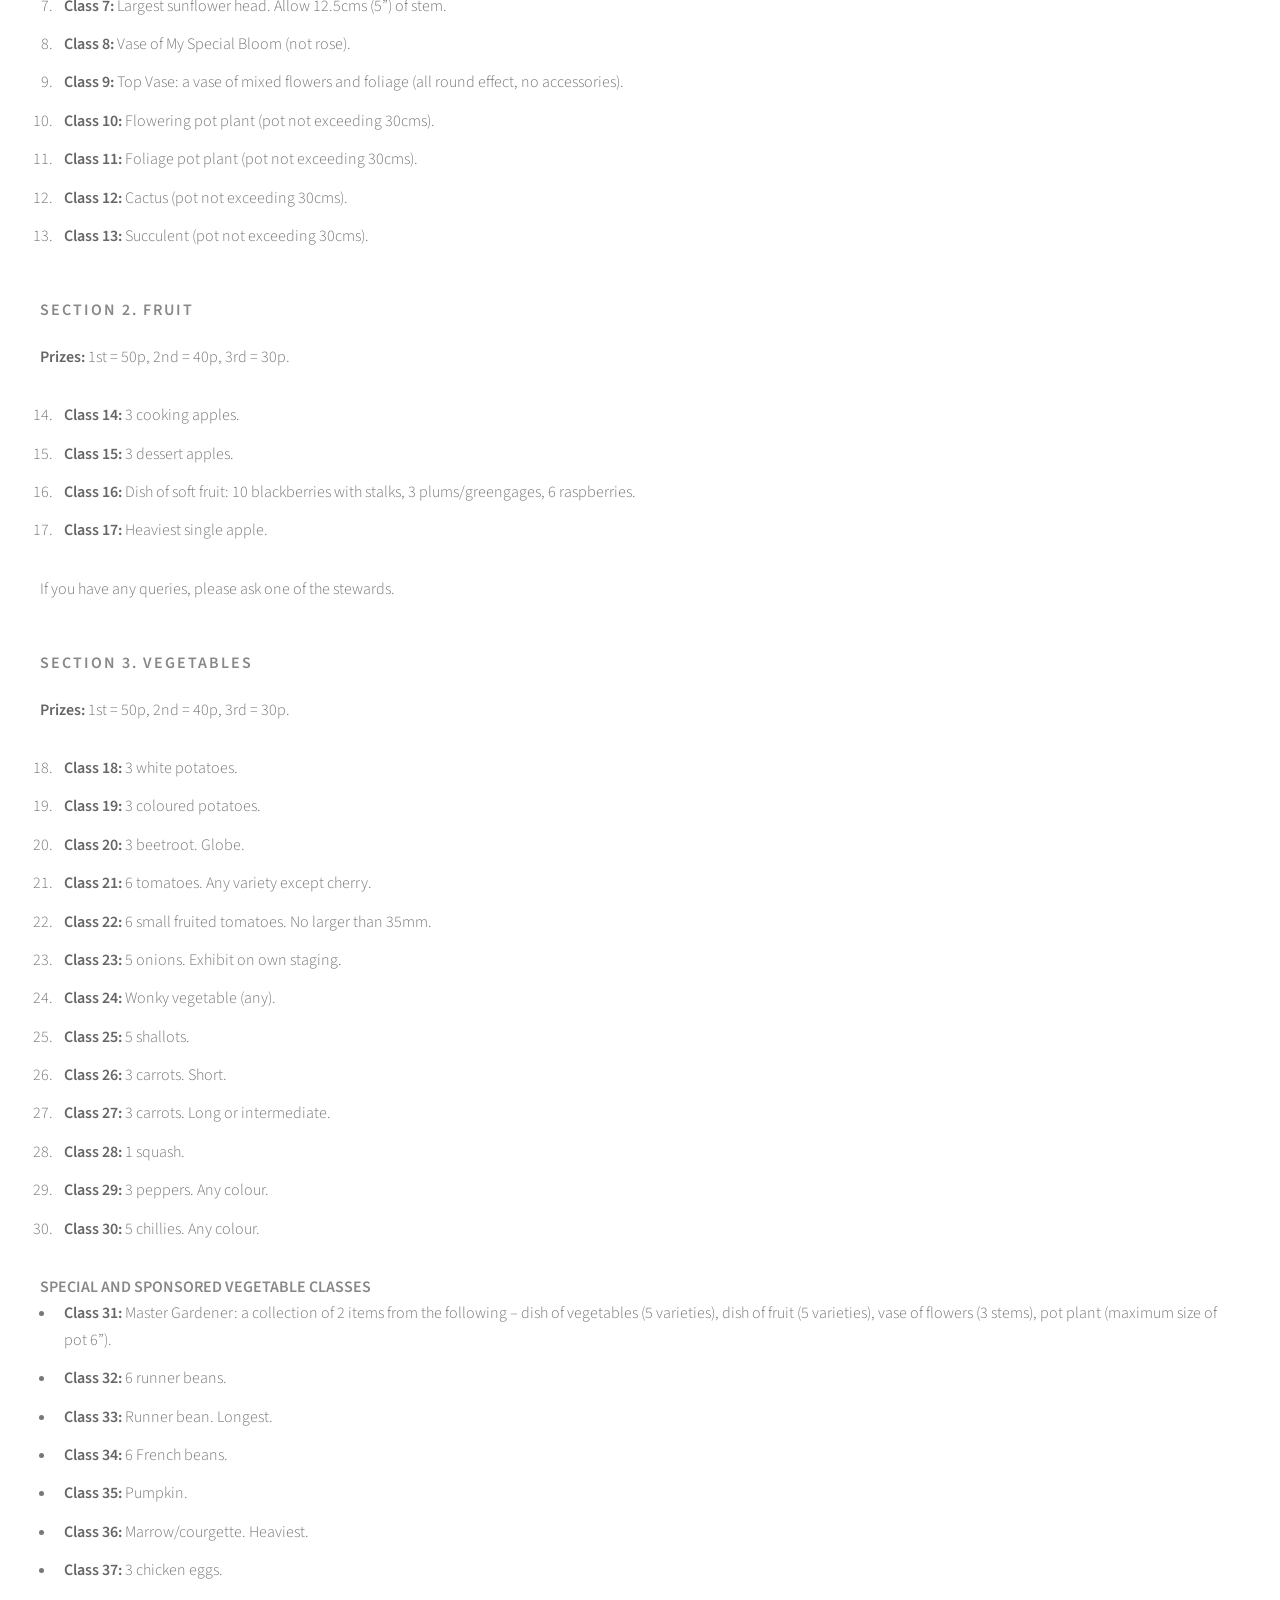
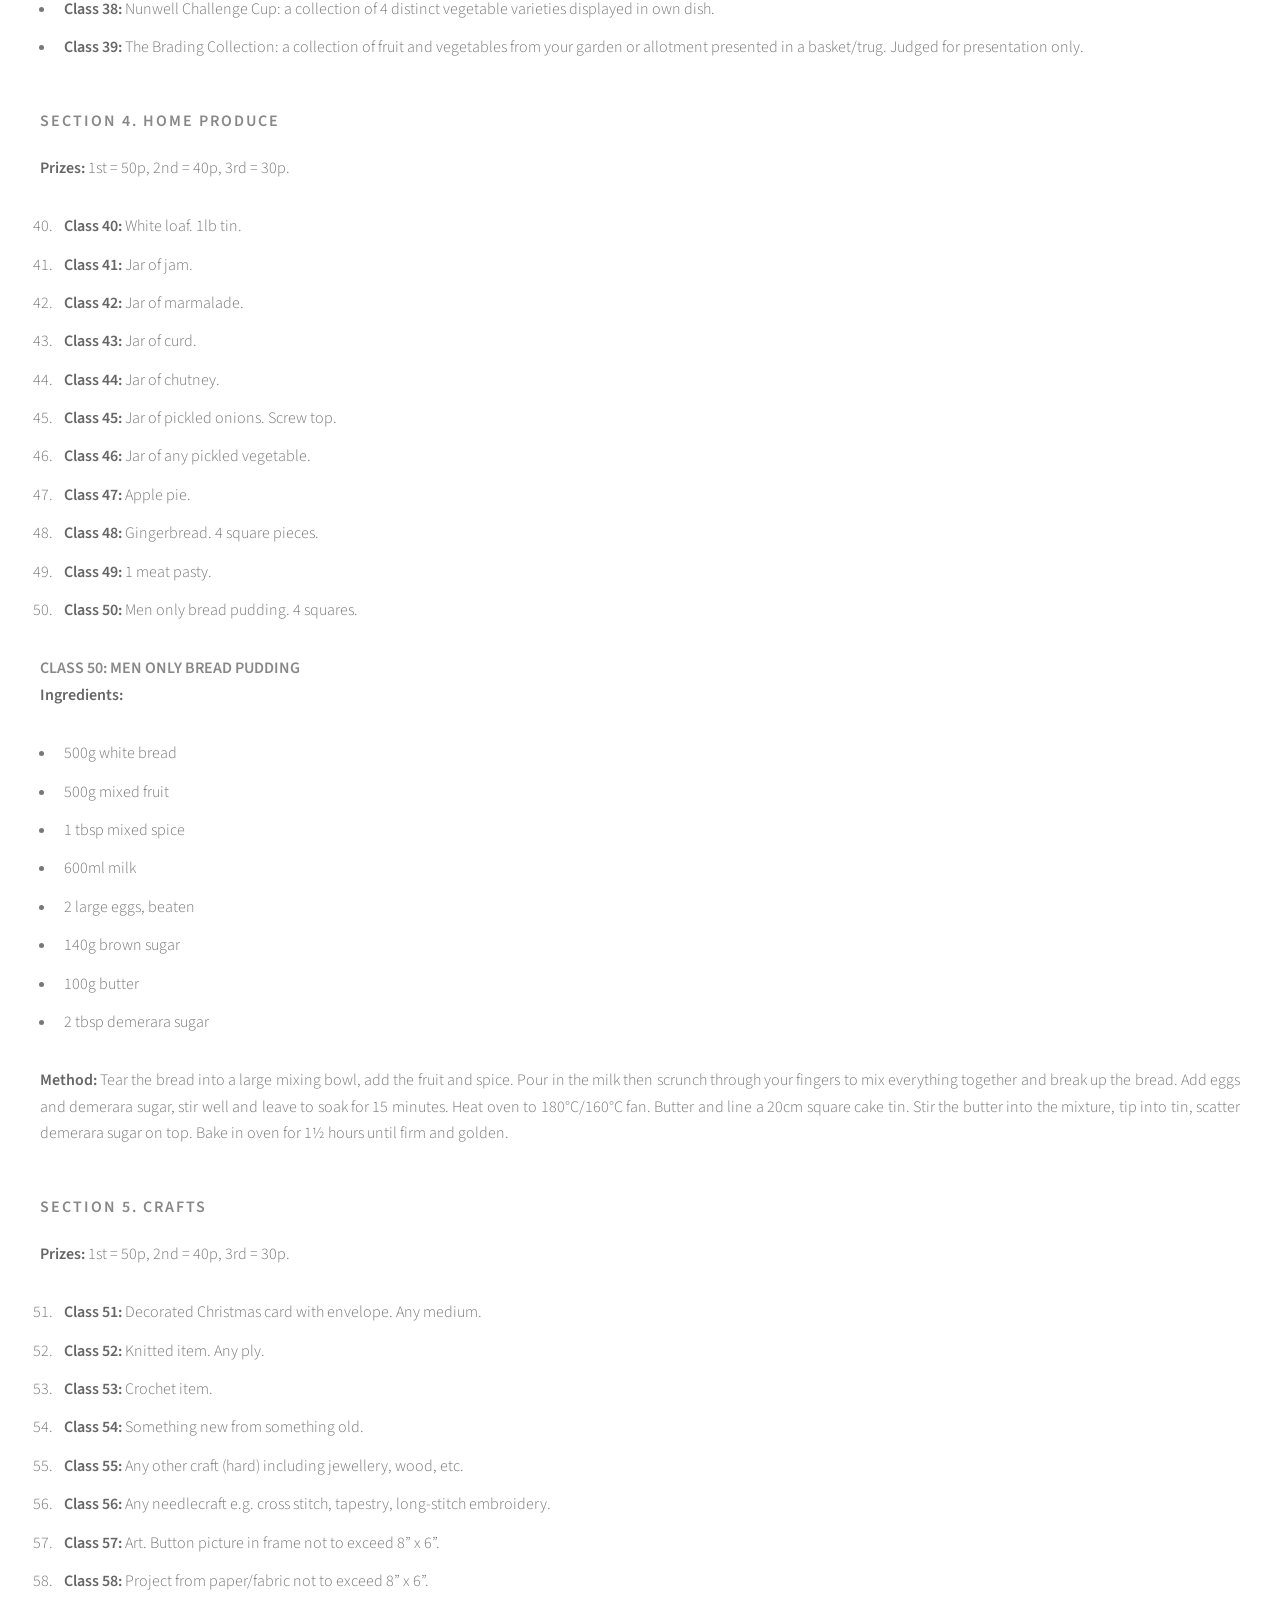
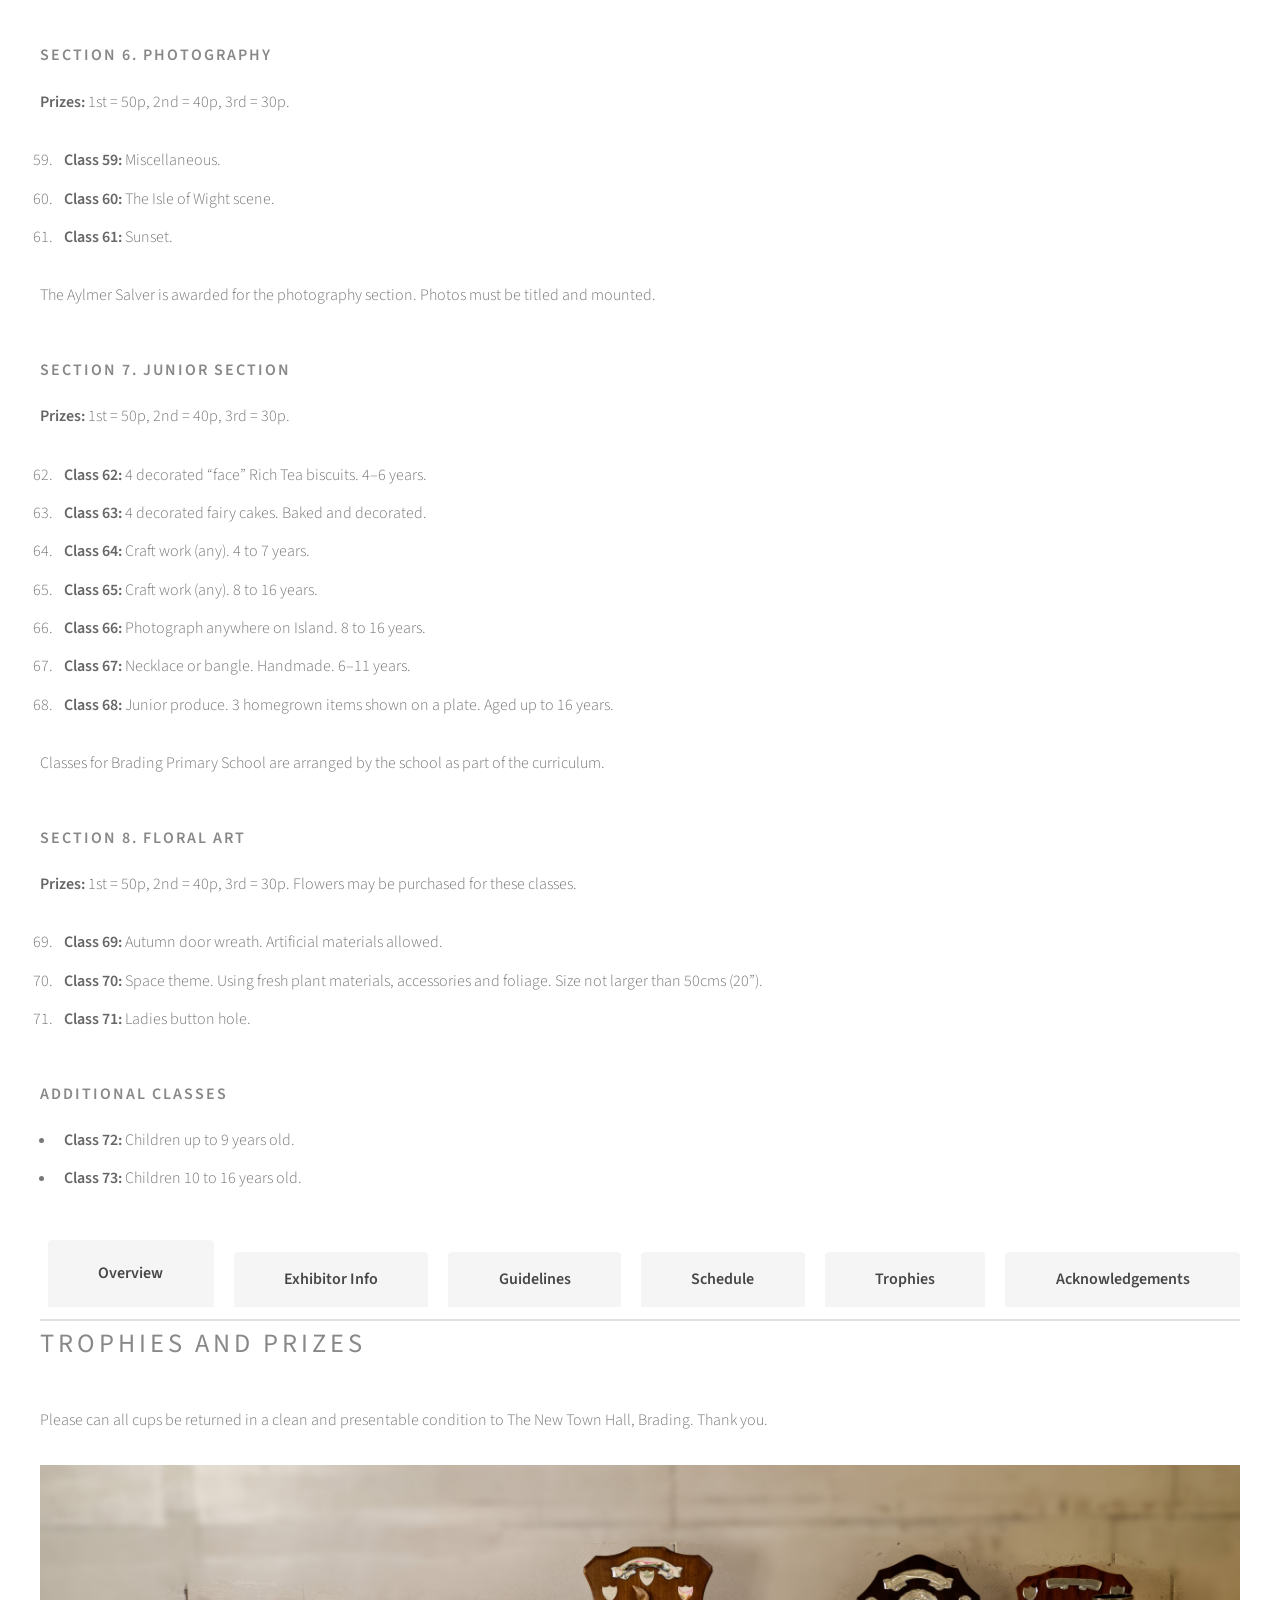
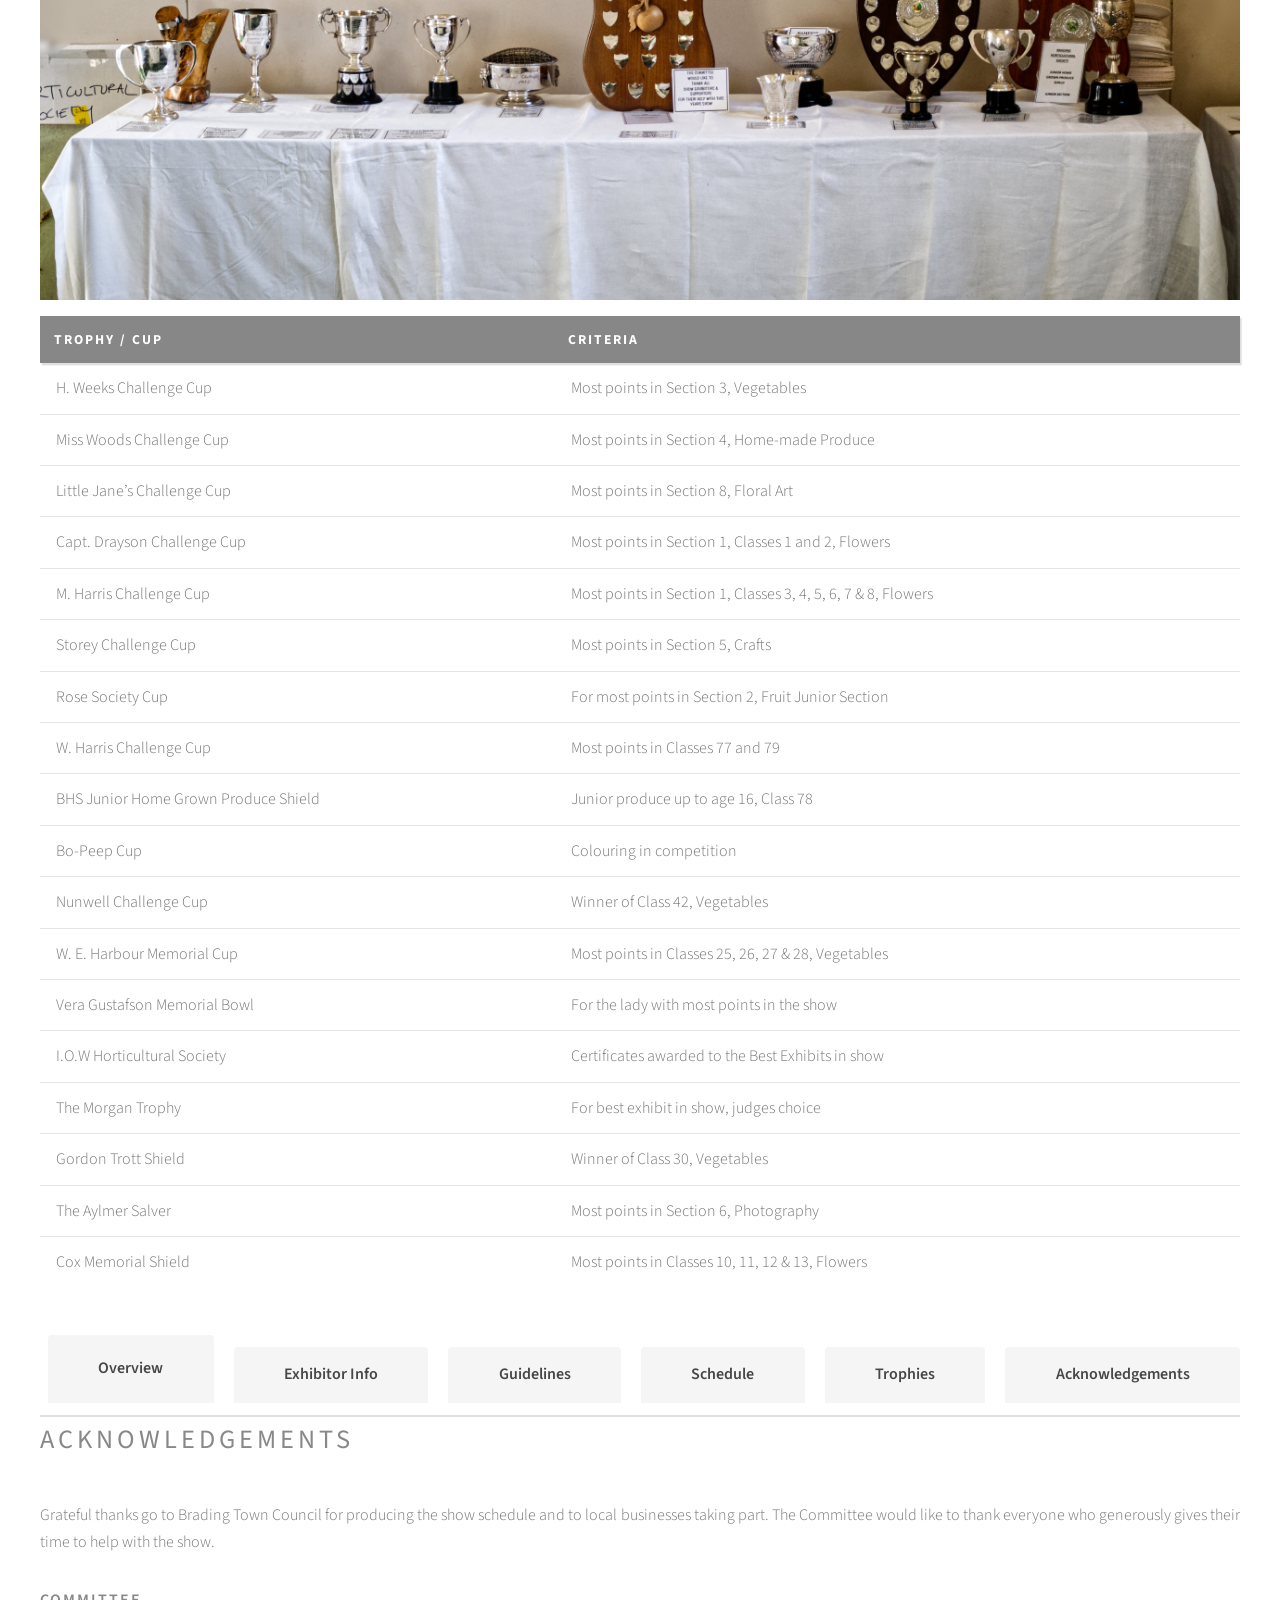
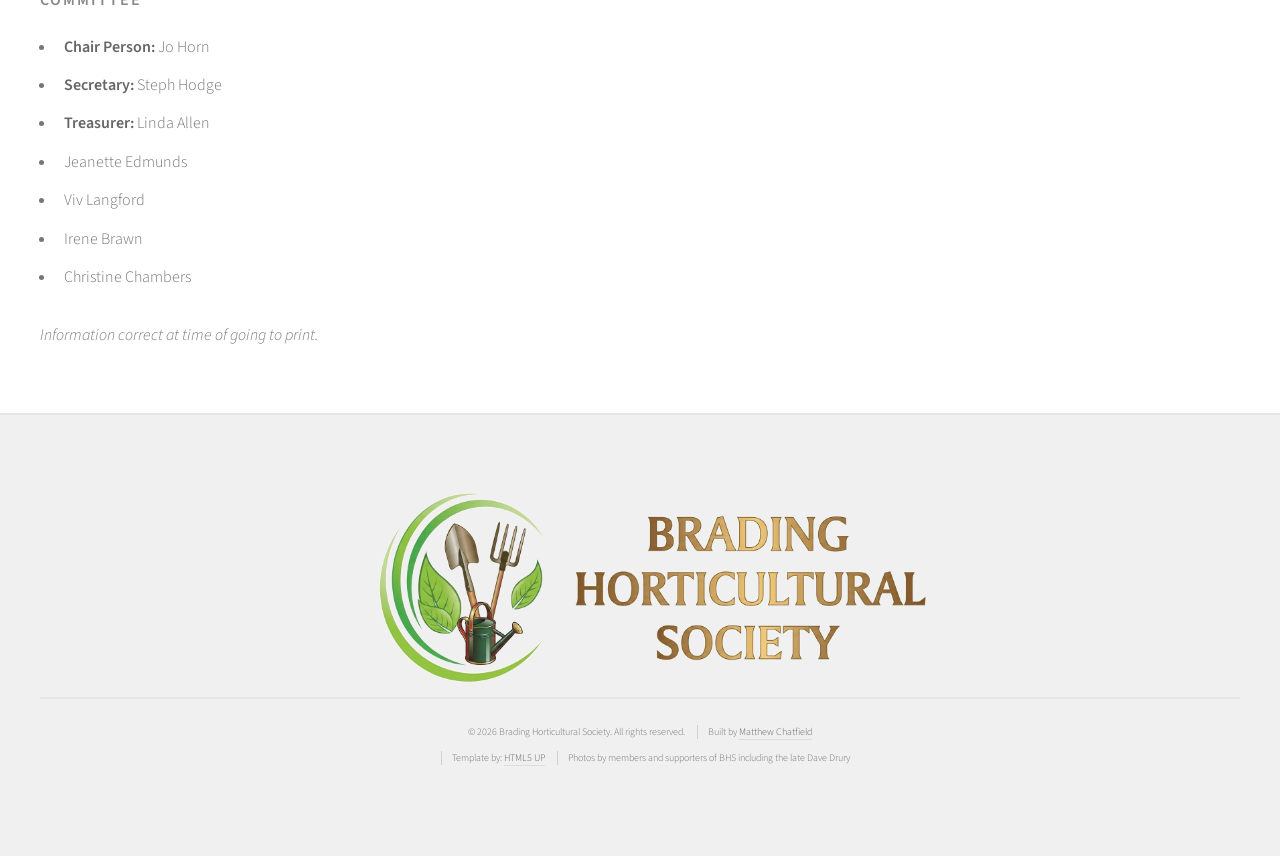
<file: show-2026.html>
<!DOCTYPE HTML>

<html>

<head>
    <title>Brading Horticultural Society Show 2026</title>
    <meta name="description"
        content="Find details on the Brading Horticultural Society Show 2026, including schedule, entry and visitor information." />
    <link rel="canonical" href="https://bradinghorticulturalsociety.org.uk/show-2026.html" />
    <meta charset="utf-8" />
    <meta name="viewport" content="width=device-width, initial-scale=1, user-scalable=no" />
    <meta property="og:title" content="Brading Horticultural Society Show 2026" />
    <meta property="og:type" content="website" />
    <meta property="og:url" content="https://bradinghorticulturalsociety.org.uk/show-2026.html" />
    <meta property="og:image" content="https://bradinghorticulturalsociety.org.uk/images/bhs-show-image-1.png" />
    <meta property="og:description"
        content="Details for the Brading Horticultural Society Show 2026, including schedules, refreshments, and entry information." />
    <meta property="og:site_name" content="Brading Horticultural Society" />
    <meta name="twitter:card" content="summary_large_image" />
    <meta name="twitter:title" content="Show 2026 | Brading Horticultural Society" />
    <meta name="twitter:description"
        content="Details for the Brading Horticultural Society Show 2026, including schedules, refreshments, and entry information." />
    <meta name="twitter:image" content="https://bradinghorticulturalsociety.org.uk/images/bhs-show-image-1.png" />
    <link rel="stylesheet" href="assets/css/main.css?v=100" />
    <script type="application/ld+json">
    {
      "@context": "https://schema.org",
      "@type": "Event",
      "name": "Brading Horticultural Society Show 2026",
      "description": "Details for the Brading Horticultural Society Show 2026, including schedules, refreshments, and entry information.",
      "url": "https://bradinghorticulturalsociety.org.uk/show-2026.html",
      "image": "https://bradinghorticulturalsociety.org.uk/images/bhs-show-image-1.png",
      "eventStatus": "https://schema.org/EventScheduled",
      "eventAttendanceMode": "https://schema.org/OfflineEventAttendanceMode",
      "startDate": "2026-09-05T13:00:00+01:00",
      "endDate": "2026-09-05T16:00:00+01:00",
      "location": {
        "@type": "Place",
        "name": "Brading Youth & Community Centre",
        "address": {
          "@type": "PostalAddress",
          "streetAddress": "Brading Youth & Community Centre",
          "addressLocality": "Brading",
          "addressRegion": "Isle of Wight",
          "postalCode": "PO36 0DF",
          "addressCountry": "GB"
        }
      },
      "organizer": {
        "@type": "Organization",
        "name": "Brading Horticultural Society",
        "url": "https://bradinghorticulturalsociety.org.uk"
      },
      "offers": {
        "@type": "Offer",
        "url": "https://bradinghorticulturalsociety.org.uk/show-2026.html",
        "price": "0.20",
        "priceCurrency": "GBP",
        "availability": "https://schema.org/InStock"
      }
    }
    </script>
</head>

<body class="no-sidebar is-preload content-page">
    <div id="page-wrapper">

        <!-- Header -->
        <section id="header">
            <div class="container">

                <!-- Nav -->
                <nav id="nav">
                    <ul>
                        <li><a class="icon solid fa-home" href="/"><span>Home</span></a></li>
                        <li><a class="icon solid fa-question" href="about.html"><span>About</span></a></li>
                        <li class="active">
                            <a class="icon solid fa-trophy" href="events.html"><span>Events</span></a>
                            <ul>
                                <li><a href="events.html">Events</a></li>
                                <li class="active"><a href="show-2026.html">Show 2026</a></li>
                            </ul>
                        </li>
                        <li><a class="icon solid fa-envelope" href="contact.html"><span>Contact</span></a></li>

                    </ul>
                </nav>

            </div>
        </section>

        <!-- Main -->
        <section id="main">
            <div class="container">
                <div id="content">

                    <!-- Page Header -->
                    <article class="box post">
                        <header class="page-header">
                            <h1>Brading Horticultural Society Show 2026</h1>
                            <h2>Saturday 5th September 2026, from 2pm<br /> Brading Youth & Community Centre</h2>
                            <p class="lede">A complete guide to the 2026 show programme, exhibitor rules, staging
                                advice, trophies and acknowledgements.</p>
                        </header>
                        <p><a href="assets/docs/BHS Show Schedule 2026.pdf" target="_blank">To enter, download the
                                2026 Show Schedule (PDF) for printing</a> or collect a printed Schedule from: </p>
                        <ul>
                            <li>The Town Hall</li>
                            <li>Brothers (Fish & Chip Shop)</li>
                            <li>Brading Youth & Community Centre</li>
                        </ul>

                        <p><a class="button" href="assets/docs/BHS Show Schedule 2026.pdf" target="_blank"
                                rel="noopener">Download the 2026 Show Schedule PDF</a></p>


                        <nav id="page-nav" aria-label="Show page navigation">
                            <h2 class="sr-only">Jump to section</h2>
                            <ul class="event-tabs" role="tablist">
                                <li><a class="event-tab-link" href="#overview" role="tab">Overview</a></li>
                                <li><a class="event-tab-link" href="#exhibitor-info" role="tab">Exhibitor Info</a></li>
                                <li><a class="event-tab-link" href="#guidelines" role="tab">Guidelines</a></li>
                                <li><a class="event-tab-link" href="#schedule" role="tab">Schedule</a></li>
                                <li><a class="event-tab-link" href="#trophies" role="tab">Trophies</a></li>
                                <li><a class="event-tab-link" href="#acknowledgements" role="tab">Acknowledgements</a>
                                </li>
                            </ul>
                        </nav>

                        <section id="overview">
                            <picture class="image fit trophy-image">
                                <source media="(max-width: 300px)" srcset="images/BHS-trugs-24-23.jpg">
                                <img src="images/BHS-trugs-24-23.jpg" alt="Brading Horticultural Society exhibits">
                            </picture>
                            <h2>Overview</h2>
                            <p><strong>Show:</strong> Brading Horticultural Society Show 2026</p>
                            <p><strong>Admission fee:</strong> Adults 20p</p>
                            <p><strong>Venue:</strong> <a href="https://maps.app.goo.gl/b8MirJL5jk4m6Dnp7">Brading Youth
                                    & Community Centre, Brading, PO36 0DF</a></p>
                            <p><strong>Key times:</strong> Exhibits may be staged from 8pm to 9pm on Friday evening and
                                from 7:30am to 10:30am on the morning of the show. Doors open to the public at 2pm.
                                Prizes are presented at 3:30pm.</p>
                            <p><strong>Allergen warning:</strong> There will be produce in the show that contains nuts.
                            </p>
                        </section>

                        <nav class="page-nav repeat" aria-label="Show page navigation">
                            <h2 class="sr-only">Jump to section</h2>
                            <ul class="event-tabs" role="tablist">
                                <li><a class="event-tab-link" href="#overview" role="tab">Overview</a></li>
                                <li><a class="event-tab-link" href="#exhibitor-info" role="tab">Exhibitor Info</a></li>
                                <li><a class="event-tab-link" href="#guidelines" role="tab">Guidelines</a></li>
                                <li><a class="event-tab-link" href="#schedule" role="tab">Schedule</a></li>
                                <li><a class="event-tab-link" href="#trophies" role="tab">Trophies</a></li>
                                <li><a class="event-tab-link" href="#acknowledgements" role="tab">Acknowledgements</a>
                                </li>
                            </ul>
                        </nav>

                        <section id="exhibitor-info">
                            <h2>Exhibitor Information</h2>
                            <p><strong>Entry deadline:</strong> Entries by Friday 4th September. Entry fee per class is
                                30p and must accompany the entry form.</p>
                            <p><strong>Entry addresses:</strong> 15a Station Gardens or The Town Hall, Brading.</p>
                            <p><strong>Contact:</strong> Jo Horn on <a href="tel:07895540494">07895 540494</a>.</p>

                            <h3>Main exhibitor rules</h3>
                            <ul>
                                <li>Exhibitors must reside in the parish of Brading, Alverstone or Yaverland.</li>
                                <li>All exhibits must be home grown produce with the exception of flowers for the Floral
                                    and Art sections, Classes 69–73.</li>
                                <li>All Section 4 exhibits must display a list of ingredients.</li>
                                <li>No exhibitor may stage more than one exhibit in each class.</li>
                                <li>The Committee reserves the right to make more or fewer awards as the judge may think
                                    fit.</li>
                                <li>Wine must be openable.</li>
                                <li>Stewards and committee members only are allowed in the hall while judging is taking
                                    place.</li>
                                <li>Exhibits not according to the schedule will be disqualified.</li>
                                <li>Class entrance fee is 30p per entry and must accompany the entry form.</li>
                                <li>No exhibit may be removed before 4:30pm without permission of the Secretary.</li>
                                <li>All exhibits must be cleared by 5pm on the evening of the show.</li>
                                <li>Vegetables must be presented as 5 of each variety unless otherwise stated.</li>
                                <li>No appeal against the judge’s awards will be entertained unless a deposit of £1 is
                                    accompanied by a written protest before 3:30pm on the day of the show.</li>
                                <li>The Committee reserves the right to inspect gardens after receipt of entries.</li>
                                <li>Points awarded in classes are: 1st = 3, 2nd = 2, 3rd = 1.</li>
                            </ul>
                        </section>

                        <nav class="page-nav repeat" aria-label="Show page navigation">
                            <h2 class="sr-only">Jump to section</h2>
                            <ul class="event-tabs" role="tablist">
                                <li><a class="event-tab-link" href="#overview" role="tab">Overview</a></li>
                                <li><a class="event-tab-link" href="#exhibitor-info" role="tab">Exhibitor Info</a></li>
                                <li><a class="event-tab-link" href="#guidelines" role="tab">Guidelines</a></li>
                                <li><a class="event-tab-link" href="#schedule" role="tab">Schedule</a></li>
                                <li><a class="event-tab-link" href="#trophies" role="tab">Trophies</a></li>
                                <li><a class="event-tab-link" href="#acknowledgements" role="tab">Acknowledgements</a>
                                </li>
                            </ul>
                        </nav>

                        <section id="guidelines">
                            <h2>Guidelines</h2>

                            <h3>General staging advice</h3>
                            <ul>
                                <li>Study the schedule carefully; it gives details of the classes, rules and conditions.
                                </li>
                                <li>Fill in your entry form accurately. The class number must be correct.</li>
                                <li>Allow yourself enough time on the morning of the show.</li>
                                <li>When delivering exhibits, collect your exhibitor number from the show secretary.
                                </li>
                                <li>Cards bearing your number will be placed face-down on the table under your entry.
                                </li>
                                <li>Class numbers will be at the front of the bench where you should place your entry in
                                    accordance with the schedule.</li>
                            </ul>

                            <h3>Flower advice</h3>
                            <ul>
                                <li>Vases are supplied for Section 1 classes.</li>
                                <li>Ensure vases of flowers have sufficient water.</li>
                                <li>Cut flowers and foliage early morning or late evening when it is cool.</li>
                                <li>Cut stems as long as possible with a slanting cut to assist uptake of water.</li>
                                <li>Put flowers into water as soon as possible.</li>
                                <li>Remove any damaged flowers, broken stems and discoloured leaves.</li>
                                <li>Do not exhibit damaged or diseased fruit and vegetables.</li>
                            </ul>

                            <h3>Vegetable advice</h3>
                            <ul>
                                <li>Wash and clean root vegetables with a soft sponge; never use a brush.</li>
                                <li>Do not use oil or grease on vegetables.</li>
                                <li>Beetroots, carrots and turnips should have leaves shortened to not less than 7.5cms
                                    (3”).</li>
                                <li>Onions should be shown without tops and must not be skinned.</li>
                                <li>Runner beans should be displayed with flower stalks attached.</li>
                                <li>Tomatoes should be uniform in size, firm, with a green stalk intact on each.</li>
                            </ul>

                            <h3>Floral art advice</h3>
                            <ul>
                                <li>Flowers may be purchased for Section 8 classes.</li>
                                <li>Accessories are anything other than plant material used as part of the exhibit,
                                    except bases, containers and drapes.</li>
                                <li>Drapes are fabric or material placed behind or in association with an exhibit and
                                    are not considered accessories.</li>
                                <li>Plant materials should predominate in arrangements.</li>
                                <li>Keep accessories in scale and keep the exhibit simple.</li>
                                <li>Make sure arrangements have sufficient water.</li>
                                <li>Use the space allowed well and ensure the exhibit interprets the class title.</li>
                            </ul>
                        </section>

                        <nav class="page-nav repeat" aria-label="Show page navigation">
                            <h2 class="sr-only">Jump to section</h2>
                            <ul class="event-tabs" role="tablist">
                                <li><a class="event-tab-link" href="#overview" role="tab">Overview</a></li>
                                <li><a class="event-tab-link" href="#exhibitor-info" role="tab">Exhibitor Info</a></li>
                                <li><a class="event-tab-link" href="#guidelines" role="tab">Guidelines</a></li>
                                <li><a class="event-tab-link" href="#schedule" role="tab">Schedule</a></li>
                                <li><a class="event-tab-link" href="#trophies" role="tab">Trophies</a></li>
                                <li><a class="event-tab-link" href="#acknowledgements" role="tab">Acknowledgements</a>
                                </li>
                            </ul>
                        </nav>

                        <section id="schedule">
                            <h2>Schedule</h2>

                            <section>
                                <h3>Section 1. Flowers</h3>
                                <p><strong>Prizes:</strong> 1st = 50p, 2nd = 40p, 3rd = 30p.</p>
                                <ol>
                                    <li><strong>Class 1:</strong> Vase of Alstroemeria. 3 stems in a vase.</li>
                                    <li><strong>Class 2:</strong> Vase of outdoor spray Chrysanthemums. 3 stems in vase.
                                    </li>
                                    <li><strong>Class 3:</strong> Vase of decorative Dahlias. Any variety. 3 blooms in
                                        vase. (Please note that Dahlias are not judged under N.D.S rules.)</li>
                                    <li><strong>Class 4:</strong> Vase of Michaelmas Daisies. 3 stems in vase.</li>
                                    <li><strong>Class 5:</strong> Vase of specimen rose. 1 stem in vase (open not bud).
                                    </li>
                                    <li><strong>Class 6:</strong> Vase of any flower with own foliage. 3 stems in vase.
                                    </li>
                                    <li><strong>Class 7:</strong> Largest sunflower head. Allow 12.5cms (5”) of stem.
                                    </li>
                                    <li><strong>Class 8:</strong> Vase of My Special Bloom (not rose).</li>
                                    <li><strong>Class 9:</strong> Top Vase: a vase of mixed flowers and foliage (all
                                        round effect, no accessories).</li>
                                    <li><strong>Class 10:</strong> Flowering pot plant (pot not exceeding 30cms).</li>
                                    <li><strong>Class 11:</strong> Foliage pot plant (pot not exceeding 30cms).</li>
                                    <li><strong>Class 12:</strong> Cactus (pot not exceeding 30cms).</li>
                                    <li><strong>Class 13:</strong> Succulent (pot not exceeding 30cms).</li>
                                </ol>
                            </section>

                            <section>
                                <h3>Section 2. Fruit</h3>
                                <p><strong>Prizes:</strong> 1st = 50p, 2nd = 40p, 3rd = 30p.</p>
                                <ol start="14">
                                    <li><strong>Class 14:</strong> 3 cooking apples.</li>
                                    <li><strong>Class 15:</strong> 3 dessert apples.</li>
                                    <li><strong>Class 16:</strong> Dish of soft fruit: 10 blackberries with stalks, 3
                                        plums/greengages, 6 raspberries.</li>
                                    <li><strong>Class 17:</strong> Heaviest single apple.</li>
                                </ol>
                                <p>If you have any queries, please ask one of the stewards.</p>
                            </section>

                            <section>
                                <h3>Section 3. Vegetables</h3>
                                <p><strong>Prizes:</strong> 1st = 50p, 2nd = 40p, 3rd = 30p.</p>
                                <ol start="18">
                                    <li><strong>Class 18:</strong> 3 white potatoes.</li>
                                    <li><strong>Class 19:</strong> 3 coloured potatoes.</li>
                                    <li><strong>Class 20:</strong> 3 beetroot. Globe.</li>
                                    <li><strong>Class 21:</strong> 6 tomatoes. Any variety except cherry.</li>
                                    <li><strong>Class 22:</strong> 6 small fruited tomatoes. No larger than 35mm.</li>
                                    <li><strong>Class 23:</strong> 5 onions. Exhibit on own staging.</li>
                                    <li><strong>Class 24:</strong> Wonky vegetable (any).</li>
                                    <li><strong>Class 25:</strong> 5 shallots.</li>
                                    <li><strong>Class 26:</strong> 3 carrots. Short.</li>
                                    <li><strong>Class 27:</strong> 3 carrots. Long or intermediate.</li>
                                    <li><strong>Class 28:</strong> 1 squash.</li>
                                    <li><strong>Class 29:</strong> 3 peppers. Any colour.</li>
                                    <li><strong>Class 30:</strong> 5 chillies. Any colour.</li>
                                </ol>

                                <h4>Special and sponsored vegetable classes</h4>
                                <ul>
                                    <li><strong>Class 31:</strong> Master Gardener: a collection of 2 items from the
                                        following – dish of vegetables (5 varieties), dish of fruit (5 varieties), vase
                                        of flowers (3 stems), pot plant (maximum size of pot 6”).</li>
                                    <li><strong>Class 32:</strong> 6 runner beans.</li>
                                    <li><strong>Class 33:</strong> Runner bean. Longest.</li>
                                    <li><strong>Class 34:</strong> 6 French beans.</li>
                                    <li><strong>Class 35:</strong> Pumpkin.</li>
                                    <li><strong>Class 36:</strong> Marrow/courgette. Heaviest.</li>
                                    <li><strong>Class 37:</strong> 3 chicken eggs.</li>
                                    <li><strong>Class 38:</strong> Nunwell Challenge Cup: a collection of 4 distinct
                                        vegetable varieties displayed in own dish.</li>
                                    <li><strong>Class 39:</strong> The Brading Collection: a collection of fruit and
                                        vegetables from your garden or allotment presented in a basket/trug. Judged for
                                        presentation only.</li>
                                </ul>
                            </section>

                            <section>
                                <h3>Section 4. Home Produce</h3>
                                <p><strong>Prizes:</strong> 1st = 50p, 2nd = 40p, 3rd = 30p.</p>
                                <ol start="40">
                                    <li><strong>Class 40:</strong> White loaf. 1lb tin.</li>
                                    <li><strong>Class 41:</strong> Jar of jam.</li>
                                    <li><strong>Class 42:</strong> Jar of marmalade.</li>
                                    <li><strong>Class 43:</strong> Jar of curd.</li>
                                    <li><strong>Class 44:</strong> Jar of chutney.</li>
                                    <li><strong>Class 45:</strong> Jar of pickled onions. Screw top.</li>
                                    <li><strong>Class 46:</strong> Jar of any pickled vegetable.</li>
                                    <li><strong>Class 47:</strong> Apple pie.</li>
                                    <li><strong>Class 48:</strong> Gingerbread. 4 square pieces.</li>
                                    <li><strong>Class 49:</strong> 1 meat pasty.</li>
                                    <li><strong>Class 50:</strong> Men only bread pudding. 4 squares.</li>
                                </ol>

                                <div class="recipe">
                                    <h4>Class 50: Men Only Bread Pudding</h4>
                                    <p><strong>Ingredients:</strong></p>
                                    <ul>
                                        <li>500g white bread</li>
                                        <li>500g mixed fruit</li>
                                        <li>1 tbsp mixed spice</li>
                                        <li>600ml milk</li>
                                        <li>2 large eggs, beaten</li>
                                        <li>140g brown sugar</li>
                                        <li>100g butter</li>
                                        <li>2 tbsp demerara sugar</li>
                                    </ul>
                                    <p><strong>Method:</strong> Tear the bread into a large mixing bowl, add the fruit
                                        and spice. Pour in the milk then scrunch through your fingers to mix everything
                                        together and break up the bread. Add eggs and demerara sugar, stir well and
                                        leave to soak for 15 minutes. Heat oven to 180°C/160°C fan. Butter and line a
                                        20cm square cake tin. Stir the butter into the mixture, tip into tin, scatter
                                        demerara sugar on top. Bake in oven for 1½ hours until firm and golden.</p>
                                </div>
                            </section>

                            <section>
                                <h3>Section 5. Crafts</h3>
                                <p><strong>Prizes:</strong> 1st = 50p, 2nd = 40p, 3rd = 30p.</p>
                                <ol start="51">
                                    <li><strong>Class 51:</strong> Decorated Christmas card with envelope. Any medium.
                                    </li>
                                    <li><strong>Class 52:</strong> Knitted item. Any ply.</li>
                                    <li><strong>Class 53:</strong> Crochet item.</li>
                                    <li><strong>Class 54:</strong> Something new from something old.</li>
                                    <li><strong>Class 55:</strong> Any other craft (hard) including jewellery, wood,
                                        etc.</li>
                                    <li><strong>Class 56:</strong> Any needlecraft e.g. cross stitch, tapestry,
                                        long-stitch embroidery.</li>
                                    <li><strong>Class 57:</strong> Art. Button picture in frame not to exceed 8” x 6”.
                                    </li>
                                    <li><strong>Class 58:</strong> Project from paper/fabric not to exceed 8” x 6”.</li>
                                </ol>
                            </section>

                            <section>
                                <h3>Section 6. Photography</h3>
                                <p><strong>Prizes:</strong> 1st = 50p, 2nd = 40p, 3rd = 30p.</p>
                                <ol start="59">
                                    <li><strong>Class 59:</strong> Miscellaneous.</li>
                                    <li><strong>Class 60:</strong> The Isle of Wight scene.</li>
                                    <li><strong>Class 61:</strong> Sunset.</li>
                                </ol>
                                <p>The Aylmer Salver is awarded for the photography section. Photos must be titled and
                                    mounted.</p>
                            </section>

                            <section>
                                <h3>Section 7. Junior Section</h3>
                                <p><strong>Prizes:</strong> 1st = 50p, 2nd = 40p, 3rd = 30p.</p>
                                <ol start="62">
                                    <li><strong>Class 62:</strong> 4 decorated “face” Rich Tea biscuits. 4–6 years.</li>
                                    <li><strong>Class 63:</strong> 4 decorated fairy cakes. Baked and decorated.</li>
                                    <li><strong>Class 64:</strong> Craft work (any). 4 to 7 years.</li>
                                    <li><strong>Class 65:</strong> Craft work (any). 8 to 16 years.</li>
                                    <li><strong>Class 66:</strong> Photograph anywhere on Island. 8 to 16 years.</li>
                                    <li><strong>Class 67:</strong> Necklace or bangle. Handmade. 6–11 years.</li>
                                    <li><strong>Class 68:</strong> Junior produce. 3 homegrown items shown on a plate.
                                        Aged up to 16 years.</li>
                                </ol>
                                <p>Classes for Brading Primary School are arranged by the school as part of the
                                    curriculum.</p>
                            </section>

                            <section>
                                <h3>Section 8. Floral Art</h3>
                                <p><strong>Prizes:</strong> 1st = 50p, 2nd = 40p, 3rd = 30p. Flowers may be purchased
                                    for these classes.</p>
                                <ol start="69">
                                    <li><strong>Class 69:</strong> Autumn door wreath. Artificial materials allowed.
                                    </li>
                                    <li><strong>Class 70:</strong> Space theme. Using fresh plant materials, accessories
                                        and foliage. Size not larger than 50cms (20”).</li>
                                    <li><strong>Class 71:</strong> Ladies button hole.</li>
                                </ol>
                            </section>

                            <section>
                                <h3>Additional classes</h3>
                                <ul>
                                    <li><strong>Class 72:</strong> Children up to 9 years old.</li>
                                    <li><strong>Class 73:</strong> Children 10 to 16 years old.</li>
                                </ul>
                            </section>
                        </section>

                        <nav class="page-nav repeat" aria-label="Show page navigation">
                            <h2 class="sr-only">Jump to section</h2>
                            <ul class="event-tabs" role="tablist">
                                <li><a class="event-tab-link" href="#overview" role="tab">Overview</a></li>
                                <li><a class="event-tab-link" href="#exhibitor-info" role="tab">Exhibitor Info</a></li>
                                <li><a class="event-tab-link" href="#guidelines" role="tab">Guidelines</a></li>
                                <li><a class="event-tab-link" href="#schedule" role="tab">Schedule</a></li>
                                <li><a class="event-tab-link" href="#trophies" role="tab">Trophies</a></li>
                                <li><a class="event-tab-link" href="#acknowledgements" role="tab">Acknowledgements</a>
                                </li>
                            </ul>
                        </nav>

                        <section id="trophies">
                            <h2>Trophies and Prizes</h2>
                            <p>Please can all cups be returned in a clean and presentable condition to The New Town
                                Hall, Brading. Thank you.</p>

                            <picture class="image fit trophy-image">
                                <source media="(max-width: 300px)" srcset="images/BHS-trophies-24-06.jpg">
                                <img src="images/BHS-trophies-24-06.jpg" alt="Brading Horticultural Society trophies">
                            </picture>

                            <table>
                                <thead>
                                    <tr>
                                        <th>Trophy / Cup</th>
                                        <th>Criteria</th>
                                    </tr>
                                </thead>
                                <tbody>
                                    <tr>
                                        <td>H. Weeks Challenge Cup</td>
                                        <td>Most points in Section 3, Vegetables</td>
                                    </tr>
                                    <tr>
                                        <td>Miss Woods Challenge Cup</td>
                                        <td>Most points in Section 4, Home-made Produce</td>
                                    </tr>
                                    <tr>
                                        <td>Little Jane’s Challenge Cup</td>
                                        <td>Most points in Section 8, Floral Art</td>
                                    </tr>
                                    <tr>
                                        <td>Capt. Drayson Challenge Cup</td>
                                        <td>Most points in Section 1, Classes 1 and 2, Flowers</td>
                                    </tr>
                                    <tr>
                                        <td>M. Harris Challenge Cup</td>
                                        <td>Most points in Section 1, Classes 3, 4, 5, 6, 7 &amp; 8, Flowers</td>
                                    </tr>
                                    <tr>
                                        <td>Storey Challenge Cup</td>
                                        <td>Most points in Section 5, Crafts</td>
                                    </tr>
                                    <tr>
                                        <td>Rose Society Cup</td>
                                        <td>For most points in Section 2, Fruit Junior Section</td>
                                    </tr>
                                    <tr>
                                        <td>W. Harris Challenge Cup</td>
                                        <td>Most points in Classes 77 and 79</td>
                                    </tr>
                                    <tr>
                                        <td>BHS Junior Home Grown Produce Shield</td>
                                        <td>Junior produce up to age 16, Class 78</td>
                                    </tr>
                                    <tr>
                                        <td>Bo-Peep Cup</td>
                                        <td>Colouring in competition</td>
                                    </tr>
                                    <tr>
                                        <td>Nunwell Challenge Cup</td>
                                        <td>Winner of Class 42, Vegetables</td>
                                    </tr>
                                    <tr>
                                        <td>W. E. Harbour Memorial Cup</td>
                                        <td>Most points in Classes 25, 26, 27 &amp; 28, Vegetables</td>
                                    </tr>
                                    <tr>
                                        <td>Vera Gustafson Memorial Bowl</td>
                                        <td>For the lady with most points in the show</td>
                                    </tr>
                                    <tr>
                                        <td>I.O.W Horticultural Society</td>
                                        <td>Certificates awarded to the Best Exhibits in show</td>
                                    </tr>
                                    <tr>
                                        <td>The Morgan Trophy</td>
                                        <td>For best exhibit in show, judges choice</td>
                                    </tr>
                                    <tr>
                                        <td>Gordon Trott Shield</td>
                                        <td>Winner of Class 30, Vegetables</td>
                                    </tr>
                                    <tr>
                                        <td>The Aylmer Salver</td>
                                        <td>Most points in Section 6, Photography</td>
                                    </tr>
                                    <tr>
                                        <td>Cox Memorial Shield</td>
                                        <td>Most points in Classes 10, 11, 12 &amp; 13, Flowers</td>
                                    </tr>
                                </tbody>
                            </table>
                        </section>

                        <nav class="page-nav repeat" aria-label="Show page navigation">
                            <h2 class="sr-only">Jump to section</h2>
                            <ul class="event-tabs" role="tablist">
                                <li><a class="event-tab-link" href="#overview" role="tab">Overview</a></li>
                                <li><a class="event-tab-link" href="#exhibitor-info" role="tab">Exhibitor Info</a></li>
                                <li><a class="event-tab-link" href="#guidelines" role="tab">Guidelines</a></li>
                                <li><a class="event-tab-link" href="#schedule" role="tab">Schedule</a></li>
                                <li><a class="event-tab-link" href="#trophies" role="tab">Trophies</a></li>
                                <li><a class="event-tab-link" href="#acknowledgements" role="tab">Acknowledgements</a>
                                </li>
                            </ul>
                        </nav>

                        <section id="acknowledgements">
                            <h2>Acknowledgements</h2>

                            <p>Grateful thanks go to Brading Town Council for producing the show schedule and to local
                                businesses taking part. The Committee would like to thank everyone who generously gives
                                their time to help with the show.</p>

                            <h3>Committee</h3>
                            <ul>
                                <li><strong>Chair Person:</strong> Jo Horn</li>
                                <li><strong>Secretary:</strong> Steph Hodge</li>
                                <li><strong>Treasurer:</strong> Linda Allen</li>
                                <li>Jeanette Edmunds</li>
                                <li>Viv Langford</li>
                                <li>Irene Brawn</li>
                                <li>Christine Chambers</li>
                            </ul>
                            <p><em>Information correct at time of going to print.</em></p>
                        </section>
                    </article>

                </div>
            </div>
        </section>

        <!-- Footer -->
        <section id="footer">
            <div class="container">
                <div class="image narrower"><a href="about.html"><img src="images/bhs-long-logo-1.png"
                            alt="Brading Horticultural Society"></a></div>
            </div>

            <div id="copyright" class="container">
                <ul class="links">
                    <li>&copy; <span id="year"></span> Brading Horticultural Society. All rights reserved.</li>
                    <li>Built by <a href="https://matthewchatfield.com">Matthew Chatfield<br /></a></li>
                    <li>Template by: <a nofollow href="http://html5up.net">HTML5 UP</a></li>
                    <li>Photos by members and supporters of BHS including the late Dave Drury</li>
                </ul>
            </div>
        </section>
    </div>

    <button id="myBtn" title="Go to top">
        <i class="icon solid fa-chevron-up"></i>
    </button>

    <!-- Scripts -->
    <script>
        (function () {

            // Back to Top Logic
            const mybutton = document.getElementById("myBtn");

            if (mybutton) {
                // Handle scroll visibility
                window.onscroll = function () {
                    if (document.body.scrollTop > 500 || document.documentElement.scrollTop > 500) {
                        mybutton.style.display = "block";
                    } else {
                        mybutton.style.display = "none";
                    }
                };

                // Handle the click event
                mybutton.addEventListener('click', function () {
                    window.scrollTo({
                        top: 0,
                        behavior: 'smooth'
                    });
                });
            }
        })();

        // Set current year in footer
        var yearEl = document.getElementById("year");
        if (yearEl) yearEl.textContent = new Date().getFullYear();
    </script>
    <script src="assets/js/jquery.min.js"></script>
    <script src="assets/js/jquery.dropotron.min.js"></script>
    <script src="assets/js/browser.min.js"></script>
    <script src="assets/js/breakpoints.min.js"></script>
    <script src="assets/js/util.js"></script>
    <script src="assets/js/main.js"></script>

</body>

</html>
</file>
<file: assets/css/main.css>
@import url("fontawesome-all.min.css");
@import url("https://fonts.googleapis.com/css?family=Source+Sans+Pro:300,400,600|Arvo:700");

/*
	Template: Strongly Typed by HTML5 UP
	html5up.net | @ajlkn
	Free for personal and commercial use under the CCA 3.0 license (html5up.net/license)
	This site by: Matthew Chatfield
*/

:root {
  --primary-colour: #48a94a;
  --text-main: #474747;
  --hover-colour: #92c148;
  --border-light: #7a7a7a;
  --header-light: #fff;
  --active-colour: #a46e44;
}

html,
body,
div,
span,
applet,
object,
iframe,
h1,
h2,
h3,
h4,
h5,
h6,
p,
blockquote,
pre,
a,
abbr,
acronym,
address,
big,
cite,
code,
del,
dfn,
em,
img,
ins,
kbd,
q,
s,
samp,
small,
strike,
strong,
sub,
sup,
tt,
var,
b,
u,
i,
center,
dl,
dt,
dd,
ol,
ul,
li,
fieldset,
form,
label,
legend,
table,
caption,
tbody,
tfoot,
thead,
tr,
th,
td,
article,
aside,
canvas,
details,
embed,
figure,
figcaption,
footer,
header,
hgroup,
menu,
nav,
output,
ruby,
section,
summary,
time,
mark,
audio,
video {
  margin: 0;
  padding: 0;
  border: 0;
  font-size: 100%;
  font: inherit;
  vertical-align: baseline;
}

article,
aside,
details,
figcaption,
figure,
footer,
header,
hgroup,
menu,
nav,
section {
  display: block;
}

body {
  line-height: 1;
}

ol,
ul {
  list-style: none;
}

blockquote,
q {
  quotes: none;
}

blockquote:before,
blockquote:after,
q:before,
q:after {
  content: "";
  content: none;
}

table {
  border-collapse: collapse;
  border-spacing: 0;
}

body {
  -webkit-text-size-adjust: none;
}

mark {
  background-color: transparent;
  color: inherit;
}

input::-moz-focus-inner {
  border: 0;
  padding: 0;
}

input,
select,
textarea {
  -moz-appearance: none;
  -webkit-appearance: none;
  -ms-appearance: none;
  appearance: none;
}

/* Basic */

html {
  box-sizing: border-box;
}

*,
*:before,
*:after {
  box-sizing: inherit;
}

body {
  background: #f0f0f0;
}

#header::before {
  content: "";
  position: absolute;
  left: 0;
  right: 0;
  top: 0;
  bottom: 0;
  background: rgba(0, 0, 0, 0.35);
  z-index: 0;
  box-sizing: inherit;
}

body,
input,
textarea,
select {
  font-family: "Source Sans Pro";
  font-weight: 300;
  color: #777;
  line-height: 1.65em;
  font-size: 15pt;
}

h1,
h2,
h3,
h4,
h5,
h6 {
  font-weight: 600;
  text-transform: uppercase;
  color: #888;
}

h1 a,
h2 a,
h3 a,
h4 a,
h5 a,
h6 a {
  color: inherit;
  text-decoration: none;
  border: 0;
}

h2 {
  font-size: 1.65em;
  font-weight: 400;
  letter-spacing: 4px;
  margin: 0 0 1.5em 0;
  line-height: 1.75em;
}

h3 {
  font-size: 1em;
  letter-spacing: 2px;
  margin: 0 0 1.25em 0;
}

a {
  -moz-transition:
    color 0.25s ease-in-out,
    border-bottom-color 0.25s ease-in-out;
  -webkit-transition:
    color 0.25s ease-in-out,
    border-bottom-color 0.25s ease-in-out;
  -ms-transition:
    color 0.25s ease-in-out,
    border-bottom-color 0.25s ease-in-out;
  transition:
    color 0.25s ease-in-out,
    border-bottom-color 0.25s ease-in-out;
  color: #666;
  text-decoration: none;
  border-bottom: solid 1px #ddd;
}

a strong {
  -moz-transition:
    color 0.25s ease-in-out,
    border-bottom-color 0.25s ease-in-out;
  -webkit-transition:
    color 0.25s ease-in-out,
    border-bottom-color 0.25s ease-in-out;
  -ms-transition:
    color 0.25s ease-in-out,
    border-bottom-color 0.25s ease-in-out;
  transition:
    color 0.25s ease-in-out,
    border-bottom-color 0.25s ease-in-out;
}

a:hover {
  color: var(--hover-colour);
  border-bottom-color: rgba(255, 255, 255, 0);
}

a:hover strong {
  color: var(--hover-colour);
}

strong,
b {
  font-weight: 600;
  color: #666;
}

em,
i {
  font-style: italic;
}

sub {
  position: relative;
  top: 0.5em;
  font-size: 0.8em;
}

sup {
  position: relative;
  top: -0.5em;
  font-size: 0.8em;
}

hr {
  border: 0;
  border-top: solid 1px #ddd;
}

blockquote {
  border-left: solid 0.5em #ddd;
  padding: 1em 0 1em 2em;
  font-style: italic;
}

p {
  text-align: justify;
  margin-bottom: 2em;
}

ul,
ol,
dl,
table,
blockquote {
  margin-bottom: 2em;
}

br.clear {
  clear: both;
}

/* Container */

.container {
  margin: 0 auto;
  max-width: 100%;
  width: 70em;
}

@media screen and (max-width: 1680px) {
  .container {
    width: 68em;
  }
}

@media screen and (max-width: 1280px) {
  .container {
    width: calc(100% - 80px);
  }
}

@media screen and (max-width: 980px) {
  .container {
    width: calc(100% - 100px);
  }
}

@media screen and (max-width: 736px) {
  .container {
    width: calc(100% - 40px);
  }
}

/* Row */

.row {
  display: flex;
  flex-wrap: wrap;
  box-sizing: border-box;
  align-items: stretch;
}

.row > * {
  box-sizing: border-box;
}

.row.gtr-uniform > * > :last-child {
  margin-bottom: 0;
}

.row.aln-left {
  justify-content: flex-start;
}

.row.aln-center {
  justify-content: center;
}

.row.aln-right {
  justify-content: flex-end;
}

.row.aln-top {
  align-items: flex-start;
}

.row.aln-middle {
  align-items: center;
}

.row.aln-bottom {
  align-items: flex-end;
}

.row > .imp {
  order: -1;
}

.row > .col-1 {
  width: 8.33333%;
}

.row > .off-1 {
  margin-left: 8.33333%;
}

.row > .col-2 {
  width: 16.66667%;
}

.row > .off-2 {
  margin-left: 16.66667%;
}

.row > .col-3 {
  width: 25%;
}

.row > .off-3 {
  margin-left: 25%;
}

.row > .col-4 {
  width: 33.33333%;
}

.row > .off-4 {
  margin-left: 33.33333%;
}

.row > .col-5 {
  width: 41.66667%;
}

.row > .off-5 {
  margin-left: 41.66667%;
}

.row > .col-6 {
  width: 50%;
}

.row > .off-6 {
  margin-left: 50%;
}

.row > .col-7 {
  width: 58.33333%;
}

.row > .off-7 {
  margin-left: 58.33333%;
}

.row > .col-8 {
  width: 66.66667%;
}

.row > .off-8 {
  margin-left: 66.66667%;
}

.row > .col-9 {
  width: 75%;
}

.row > .off-9 {
  margin-left: 75%;
}

.row > .col-10 {
  width: 83.33333%;
}

.row > .off-10 {
  margin-left: 83.33333%;
}

.row > .col-11 {
  width: 91.66667%;
}

.row > .off-11 {
  margin-left: 91.66667%;
}

.row > .col-12 {
  width: 100%;
}

.row > .off-12 {
  margin-left: 100%;
}

.row.gtr-0 {
  margin-top: 0px;
  margin-left: 0px;
}

.row.gtr-0 > * {
  padding: 0px 0 0 0px;
}

.row.gtr-0.gtr-uniform {
  margin-top: 0px;
}

.row.gtr-0.gtr-uniform > * {
  padding-top: 0px;
}

.row.gtr-25 {
  margin-top: -12.5px;
  margin-left: -12.5px;
}

.row.gtr-25 > * {
  padding: 12.5px 0 0 12.5px;
}

.row.gtr-25.gtr-uniform {
  margin-top: -12.5px;
}

.row.gtr-25.gtr-uniform > * {
  padding-top: 12.5px;
}

.row.gtr-50 {
  margin-top: -25px;
  margin-left: -25px;
}

.row.gtr-50 > * {
  padding: 25px 0 0 25px;
}

.row.gtr-50.gtr-uniform {
  margin-top: -25px;
}

.row.gtr-50.gtr-uniform > * {
  padding-top: 25px;
}

.row {
  margin-top: -50px;
  margin-left: -50px;
}

.row > * {
  padding: 50px 0 0 50px;
}

.row.gtr-uniform {
  margin-top: -50px;
}

.row.gtr-uniform > * {
  padding-top: 50px;
}

.row.gtr-150 {
  margin-top: -75px;
  margin-left: -75px;
}

.row.gtr-150 > * {
  padding: 75px 0 0 75px;
}

.row.gtr-150.gtr-uniform {
  margin-top: -75px;
}

.row.gtr-150.gtr-uniform > * {
  padding-top: 75px;
}

.row.gtr-200 {
  margin-top: -100px;
  margin-left: -100px;
}

.row.gtr-200 > * {
  padding: 100px 0 0 100px;
}

.row.gtr-200.gtr-uniform {
  margin-top: -100px;
}

.row.gtr-200.gtr-uniform > * {
  padding-top: 100px;
}

@media screen and (max-width: 1680px) {
  .row {
    display: flex;
    flex-wrap: wrap;
    box-sizing: border-box;
    align-items: stretch;
  }

  .row > * {
    box-sizing: border-box;
  }

  .row.gtr-uniform > * > :last-child {
    margin-bottom: 0;
  }

  .row.aln-left {
    justify-content: flex-start;
  }

  .row.aln-center {
    justify-content: center;
  }

  .row.aln-right {
    justify-content: flex-end;
  }

  .row.aln-top {
    align-items: flex-start;
  }

  .row.aln-middle {
    align-items: center;
  }

  .row.aln-bottom {
    align-items: flex-end;
  }

  .row > .imp-xlarge {
    order: -1;
  }

  .row > .col-1-xlarge {
    width: 8.33333%;
  }

  .row > .off-1-xlarge {
    margin-left: 8.33333%;
  }

  .row > .col-2-xlarge {
    width: 16.66667%;
  }

  .row > .off-2-xlarge {
    margin-left: 16.66667%;
  }

  .row > .col-3-xlarge {
    width: 25%;
  }

  .row > .off-3-xlarge {
    margin-left: 25%;
  }

  .row > .col-4-xlarge {
    width: 33.33333%;
  }

  .row > .off-4-xlarge {
    margin-left: 33.33333%;
  }

  .row > .col-5-xlarge {
    width: 41.66667%;
  }

  .row > .off-5-xlarge {
    margin-left: 41.66667%;
  }

  .row > .col-6-xlarge {
    width: 50%;
  }

  .row > .off-6-xlarge {
    margin-left: 50%;
  }

  .row > .col-7-xlarge {
    width: 58.33333%;
  }

  .row > .off-7-xlarge {
    margin-left: 58.33333%;
  }

  .row > .col-8-xlarge {
    width: 66.66667%;
  }

  .row > .off-8-xlarge {
    margin-left: 66.66667%;
  }

  .row > .col-9-xlarge {
    width: 75%;
  }

  .row > .off-9-xlarge {
    margin-left: 75%;
  }

  .row > .col-10-xlarge {
    width: 83.33333%;
  }

  .row > .off-10-xlarge {
    margin-left: 83.33333%;
  }

  .row > .col-11-xlarge {
    width: 91.66667%;
  }

  .row > .off-11-xlarge {
    margin-left: 91.66667%;
  }

  .row > .col-12-xlarge {
    width: 100%;
  }

  .row > .off-12-xlarge {
    margin-left: 100%;
  }

  .row.gtr-0 {
    margin-top: 0px;
    margin-left: 0px;
  }

  .row.gtr-0 > * {
    padding: 0px 0 0 0px;
  }

  .row.gtr-0.gtr-uniform {
    margin-top: 0px;
  }

  .row.gtr-0.gtr-uniform > * {
    padding-top: 0px;
  }

  .row.gtr-25 {
    margin-top: -12.5px;
    margin-left: -12.5px;
  }

  .row.gtr-25 > * {
    padding: 12.5px 0 0 12.5px;
  }

  .row.gtr-25.gtr-uniform {
    margin-top: -12.5px;
  }

  .row.gtr-25.gtr-uniform > * {
    padding-top: 12.5px;
  }

  .row.gtr-50 {
    margin-top: -25px;
    margin-left: -25px;
  }

  .row.gtr-50 > * {
    padding: 25px 0 0 25px;
  }

  .row.gtr-50.gtr-uniform {
    margin-top: -25px;
  }

  .row.gtr-50.gtr-uniform > * {
    padding-top: 25px;
  }

  .row {
    margin-top: -50px;
    margin-left: -50px;
  }

  .row > * {
    padding: 50px 0 0 50px;
  }

  .row.gtr-uniform {
    margin-top: -50px;
  }

  .row.gtr-uniform > * {
    padding-top: 50px;
  }

  .row.gtr-150 {
    margin-top: -75px;
    margin-left: -75px;
  }

  .row.gtr-150 > * {
    padding: 75px 0 0 75px;
  }

  .row.gtr-150.gtr-uniform {
    margin-top: -75px;
  }

  .row.gtr-150.gtr-uniform > * {
    padding-top: 75px;
  }

  .row.gtr-200 {
    margin-top: -100px;
    margin-left: -100px;
  }

  .row.gtr-200 > * {
    padding: 100px 0 0 100px;
  }

  .row.gtr-200.gtr-uniform {
    margin-top: -100px;
  }

  .row.gtr-200.gtr-uniform > * {
    padding-top: 100px;
  }
}

@media screen and (max-width: 1280px) {
  .row {
    display: flex;
    flex-wrap: wrap;
    box-sizing: border-box;
    align-items: stretch;
  }

  .row > * {
    box-sizing: border-box;
  }

  .row.gtr-uniform > * > :last-child {
    margin-bottom: 0;
  }

  .row.aln-left {
    justify-content: flex-start;
  }

  .row.aln-center {
    justify-content: center;
  }

  .row.aln-right {
    justify-content: flex-end;
  }

  .row.aln-top {
    align-items: flex-start;
  }

  .row.aln-middle {
    align-items: center;
  }

  .row.aln-bottom {
    align-items: flex-end;
  }

  .row > .imp-large {
    order: -1;
  }

  .row > .col-1-large {
    width: 8.33333%;
  }

  .row > .off-1-large {
    margin-left: 8.33333%;
  }

  .row > .col-2-large {
    width: 16.66667%;
  }

  .row > .off-2-large {
    margin-left: 16.66667%;
  }

  .row > .col-3-large {
    width: 25%;
  }

  .row > .off-3-large {
    margin-left: 25%;
  }

  .row > .col-4-large {
    width: 33.33333%;
  }

  .row > .off-4-large {
    margin-left: 33.33333%;
  }

  .row > .col-5-large {
    width: 41.66667%;
  }

  .row > .off-5-large {
    margin-left: 41.66667%;
  }

  .row > .col-6-large {
    width: 50%;
  }

  .row > .off-6-large {
    margin-left: 50%;
  }

  .row > .col-7-large {
    width: 58.33333%;
  }

  .row > .off-7-large {
    margin-left: 58.33333%;
  }

  .row > .col-8-large {
    width: 66.66667%;
  }

  .row > .off-8-large {
    margin-left: 66.66667%;
  }

  .row > .col-9-large {
    width: 75%;
  }

  .row > .off-9-large {
    margin-left: 75%;
  }

  .row > .col-10-large {
    width: 83.33333%;
  }

  .row > .off-10-large {
    margin-left: 83.33333%;
  }

  .row > .col-11-large {
    width: 91.66667%;
  }

  .row > .off-11-large {
    margin-left: 91.66667%;
  }

  .row > .col-12-large {
    width: 100%;
  }

  .row > .off-12-large {
    margin-left: 100%;
  }

  .row.gtr-0 {
    margin-top: 0px;
    margin-left: 0px;
  }

  .row.gtr-0 > * {
    padding: 0px 0 0 0px;
  }

  .row.gtr-0.gtr-uniform {
    margin-top: 0px;
  }

  .row.gtr-0.gtr-uniform > * {
    padding-top: 0px;
  }

  .row.gtr-25 {
    margin-top: -10px;
    margin-left: -10px;
  }

  .row.gtr-25 > * {
    padding: 10px 0 0 10px;
  }

  .row.gtr-25.gtr-uniform {
    margin-top: -10px;
  }

  .row.gtr-25.gtr-uniform > * {
    padding-top: 10px;
  }

  .row.gtr-50 {
    margin-top: -20px;
    margin-left: -20px;
  }

  .row.gtr-50 > * {
    padding: 20px 0 0 20px;
  }

  .row.gtr-50.gtr-uniform {
    margin-top: -20px;
  }

  .row.gtr-50.gtr-uniform > * {
    padding-top: 20px;
  }

  .row {
    margin-top: -40px;
    margin-left: -40px;
  }

  .row > * {
    padding: 40px 0 0 40px;
  }

  .row.gtr-uniform {
    margin-top: -40px;
  }

  .row.gtr-uniform > * {
    padding-top: 40px;
  }

  .row.gtr-150 {
    margin-top: -60px;
    margin-left: -60px;
  }

  .row.gtr-150 > * {
    padding: 60px 0 0 60px;
  }

  .row.gtr-150.gtr-uniform {
    margin-top: -60px;
  }

  .row.gtr-150.gtr-uniform > * {
    padding-top: 60px;
  }

  .row.gtr-200 {
    margin-top: -80px;
    margin-left: -80px;
  }

  .row.gtr-200 > * {
    padding: 80px 0 0 80px;
  }

  .row.gtr-200.gtr-uniform {
    margin-top: -80px;
  }

  .row.gtr-200.gtr-uniform > * {
    padding-top: 80px;
  }
}

@media screen and (max-width: 980px) {
  .row {
    display: flex;
    flex-wrap: wrap;
    box-sizing: border-box;
    align-items: stretch;
  }

  .row > * {
    box-sizing: border-box;
  }

  .row.gtr-uniform > * > :last-child {
    margin-bottom: 0;
  }

  .row.aln-left {
    justify-content: flex-start;
  }

  .row.aln-center {
    justify-content: center;
  }

  .row.aln-right {
    justify-content: flex-end;
  }

  .row.aln-top {
    align-items: flex-start;
  }

  .row.aln-middle {
    align-items: center;
  }

  .row.aln-bottom {
    align-items: flex-end;
  }

  .row > .imp-medium {
    order: -1;
  }

  .row > .col-1-medium {
    width: 8.33333%;
  }

  .row > .off-1-medium {
    margin-left: 8.33333%;
  }

  .row > .col-2-medium {
    width: 16.66667%;
  }

  .row > .off-2-medium {
    margin-left: 16.66667%;
  }

  .row > .col-3-medium {
    width: 25%;
  }

  .row > .off-3-medium {
    margin-left: 25%;
  }

  .row > .col-4-medium {
    width: 33.33333%;
  }

  .row > .off-4-medium {
    margin-left: 33.33333%;
  }

  .row > .col-5-medium {
    width: 41.66667%;
  }

  .row > .off-5-medium {
    margin-left: 41.66667%;
  }

  .row > .col-6-medium {
    width: 50%;
  }

  .row > .off-6-medium {
    margin-left: 50%;
  }

  .row > .col-7-medium {
    width: 58.33333%;
  }

  .row > .off-7-medium {
    margin-left: 58.33333%;
  }

  .row > .col-8-medium {
    width: 66.66667%;
  }

  .row > .off-8-medium {
    margin-left: 66.66667%;
  }

  .row > .col-9-medium {
    width: 75%;
  }

  .row > .off-9-medium {
    margin-left: 75%;
  }

  .row > .col-10-medium {
    width: 83.33333%;
  }

  .row > .off-10-medium {
    margin-left: 83.33333%;
  }

  .row > .col-11-medium {
    width: 91.66667%;
  }

  .row > .off-11-medium {
    margin-left: 91.66667%;
  }

  .row > .col-12-medium {
    width: 100%;
  }

  .row > .off-12-medium {
    margin-left: 100%;
  }

  .row.gtr-0 {
    margin-top: 0px;
    margin-left: 0px;
  }

  .row.gtr-0 > * {
    padding: 0px 0 0 0px;
  }

  .row.gtr-0.gtr-uniform {
    margin-top: 0px;
  }

  .row.gtr-0.gtr-uniform > * {
    padding-top: 0px;
  }

  .row.gtr-25 {
    margin-top: -12.5px;
    margin-left: -12.5px;
  }

  .row.gtr-25 > * {
    padding: 12.5px 0 0 12.5px;
  }

  .row.gtr-25.gtr-uniform {
    margin-top: -12.5px;
  }

  .row.gtr-25.gtr-uniform > * {
    padding-top: 12.5px;
  }

  .row.gtr-50 {
    margin-top: -25px;
    margin-left: -25px;
  }

  .row.gtr-50 > * {
    padding: 25px 0 0 25px;
  }

  .row.gtr-50.gtr-uniform {
    margin-top: -25px;
  }

  .row.gtr-50.gtr-uniform > * {
    padding-top: 25px;
  }

  .row {
    margin-top: -50px;
    margin-left: -50px;
  }

  .row > * {
    padding: 50px 0 0 50px;
  }

  .row.gtr-uniform {
    margin-top: -50px;
  }

  .row.gtr-uniform > * {
    padding-top: 50px;
  }

  .row.gtr-150 {
    margin-top: -75px;
    margin-left: -75px;
  }

  .row.gtr-150 > * {
    padding: 75px 0 0 75px;
  }

  .row.gtr-150.gtr-uniform {
    margin-top: -75px;
  }

  .row.gtr-150.gtr-uniform > * {
    padding-top: 75px;
  }

  .row.gtr-200 {
    margin-top: -100px;
    margin-left: -100px;
  }

  .row.gtr-200 > * {
    padding: 100px 0 0 100px;
  }

  .row.gtr-200.gtr-uniform {
    margin-top: -100px;
  }

  .row.gtr-200.gtr-uniform > * {
    padding-top: 100px;
  }
}

@media screen and (max-width: 736px) {
  .row {
    display: flex;
    flex-wrap: wrap;
    box-sizing: border-box;
    align-items: stretch;
  }

  .row > * {
    box-sizing: border-box;
  }

  .row.gtr-uniform > * > :last-child {
    margin-bottom: 0;
  }

  .row.aln-left {
    justify-content: flex-start;
  }

  .row.aln-center {
    justify-content: center;
  }

  .row.aln-right {
    justify-content: flex-end;
  }

  .row.aln-top {
    align-items: flex-start;
  }

  .row.aln-middle {
    align-items: center;
  }

  .row.aln-bottom {
    align-items: flex-end;
  }

  .row > .imp-small {
    order: -1;
  }

  .row > .col-1-small {
    width: 8.33333%;
  }

  .row > .off-1-small {
    margin-left: 8.33333%;
  }

  .row > .col-2-small {
    width: 16.66667%;
  }

  .row > .off-2-small {
    margin-left: 16.66667%;
  }

  .row > .col-3-small {
    width: 25%;
  }

  .row > .off-3-small {
    margin-left: 25%;
  }

  .row > .col-4-small {
    width: 33.33333%;
  }

  .row > .off-4-small {
    margin-left: 33.33333%;
  }

  .row > .col-5-small {
    width: 41.66667%;
  }

  .row > .off-5-small {
    margin-left: 41.66667%;
  }

  .row > .col-6-small {
    width: 50%;
  }

  .row > .off-6-small {
    margin-left: 50%;
  }

  .row > .col-7-small {
    width: 58.33333%;
  }

  .row > .off-7-small {
    margin-left: 58.33333%;
  }

  .row > .col-8-small {
    width: 66.66667%;
  }

  .row > .off-8-small {
    margin-left: 66.66667%;
  }

  .row > .col-9-small {
    width: 75%;
  }

  .row > .off-9-small {
    margin-left: 75%;
  }

  .row > .col-10-small {
    width: 83.33333%;
  }

  .row > .off-10-small {
    margin-left: 83.33333%;
  }

  .row > .col-11-small {
    width: 91.66667%;
  }

  .row > .off-11-small {
    margin-left: 91.66667%;
  }

  .row > .col-12-small {
    width: 100%;
  }

  .row > .off-12-small {
    margin-left: 100%;
  }

  .row.gtr-0 {
    margin-top: 0px;
    margin-left: 0px;
  }

  .row.gtr-0 > * {
    padding: 0px 0 0 0px;
  }

  .row.gtr-0.gtr-uniform {
    margin-top: 0px;
  }

  .row.gtr-0.gtr-uniform > * {
    padding-top: 0px;
  }

  .row.gtr-25 {
    margin-top: -7.5px;
    margin-left: -7.5px;
  }

  .row.gtr-25 > * {
    padding: 7.5px 0 0 7.5px;
  }

  .row.gtr-25.gtr-uniform {
    margin-top: -7.5px;
  }

  .row.gtr-25.gtr-uniform > * {
    padding-top: 7.5px;
  }

  .row.gtr-50 {
    margin-top: -15px;
    margin-left: -15px;
  }

  .row.gtr-50 > * {
    padding: 15px 0 0 15px;
  }

  .row.gtr-50.gtr-uniform {
    margin-top: -15px;
  }

  .row.gtr-50.gtr-uniform > * {
    padding-top: 15px;
  }

  .row {
    margin-top: -30px;
    margin-left: -30px;
  }

  .row > * {
    padding: 30px 0 0 30px;
  }

  .row.gtr-uniform {
    margin-top: -30px;
  }

  .row.gtr-uniform > * {
    padding-top: 30px;
  }

  .row.gtr-150 {
    margin-top: -45px;
    margin-left: -45px;
  }

  .row.gtr-150 > * {
    padding: 45px 0 0 45px;
  }

  .row.gtr-150.gtr-uniform {
    margin-top: -45px;
  }

  .row.gtr-150.gtr-uniform > * {
    padding-top: 45px;
  }

  .row.gtr-200 {
    margin-top: -60px;
    margin-left: -60px;
  }

  .row.gtr-200 > * {
    padding: 60px 0 0 60px;
  }

  .row.gtr-200.gtr-uniform {
    margin-top: -60px;
  }

  .row.gtr-200.gtr-uniform > * {
    padding-top: 60px;
  }
}

/* Sections/Article */

section,
article {
  margin-bottom: 3em;
}

section > :last-child,
article > :last-child,
section:last-child,
article:last-child {
  margin-bottom: 0;
}

/* Image */

.image {
  -moz-transition: opacity 0.25s ease-in-out;
  -webkit-transition: opacity 0.25s ease-in-out;
  -ms-transition: opacity 0.25s ease-in-out;
  transition: opacity 0.25s ease-in-out;
  display: inline-block;
  /* border: solid 6px #ebebeb !important; */
}

.image:hover {
  opacity: 0.9;
}

.image img {
  display: block;
  width: 100%;
  max-width: 100%;
}

.image.fit {
  display: block;
  width: 100%;
}

/* Trophy image spacing and responsive defaults */
.trophy-image {
  display: block;
  margin-bottom: 1rem;
}
.trophy-image img {
  display: block;
  width: 100%;
  height: auto;
}

.image.featured {
  display: block;
  width: 100%;
  margin: 0 0 3.5em 0;
}

.image.left {
  float: left;
  margin: 0 1.5em 1.5em 0;
  position: relative;
  top: 0.5em;
}

.image.centered {
  display: block;
  margin: 0 0 2em 0;
}

.image.centered img {
  margin: 0 auto;
  width: auto;
}

.image.narrower {
  display: block;
  margin: 0 auto;
  position: relative;
  top: 0.5em;
  max-width: 50%;
}

/* List */

ul {
  list-style: disc;
  padding-left: 1em;
}

ul li {
  padding-left: 0.5em;
  margin: 0.75em 0 0.75em 0;
}

ul li:first-child {
  margin-top: 0;
}

ol {
  list-style: decimal;
  padding-left: 1em;
}

ol li {
  padding-left: 0.5em;
  margin: 0.75em 0 0.75em 0;
}

ol li:first-child {
  margin-top: 0;
}

/* Links */

ul.links {
  list-style: none;
  padding-left: 0;
}

ul.links li {
  display: inline;
  border-left: solid 1px #d0d0d0;
  padding-left: 1em;
  margin: 0 0 0 1em;
}

ul.links li:first-child {
  margin-left: 0;
  padding-left: 0;
  border-left: 0;
}

/* Actions */

ul.actions {
  margin-top: 2.5em;
  clear: both;
  list-style: none;
  padding-left: 0;
}

ul.actions li {
  padding-left: 0;
  display: inline-block;
  margin: 0 0 0 1em;
}

ul.actions li:first-child {
  margin-left: 0;
}

/* Divided */

ul.divided {
  list-style: none;
  padding-left: 0;
}

ul.divided li {
  border-top: solid 2px #e5e5e5;
  padding-left: 0;
  margin: 2.5em 0 0 0;
  padding: 2.5em 0 0 0;
}

ul.divided li:first-child {
  border-top: 0;
  margin-top: 0;
  padding-top: 0;
}

/* Icons */

ul.icons {
  list-style: none;
  padding-left: 0;
}

ul.icons > li {
  position: relative;
  padding: 2em 0 0 3em;
  margin: 0;
}

ul.icons > li:before {
  position: absolute;
  left: 0;
  top: 2.6em;
  display: block;
  font-size: 0.8em;
  background: #878787;
  color: #e4e4e4;
  width: 2em;
  height: 2em;
  border-radius: 2em;
  line-height: 2em;
  text-align: center;
  box-shadow: 0.125em 0.175em 0 0 rgba(0, 0, 0, 0.125);
}

ul.icons > li:first-child {
  padding-top: 0;
}

ul.icons > li:first-child:before {
  top: 0;
}

/* Form */

form label {
  font-weight: 600;
  text-transform: uppercase;
  color: #888;
  display: block;
  margin: 0 0 1em 0;
}

form input[type="text"],
form input[type="email"],
form input[type="password"],
form select,
form textarea {
  -moz-transition: background-color 0.25s ease-in-out;
  -webkit-transition: background-color 0.25s ease-in-out;
  -ms-transition: background-color 0.25s ease-in-out;
  transition: background-color 0.25s ease-in-out;
  -webkit-appearance: none;
  display: block;
  border: 0;
  background: #e8e8e8;
  width: 100%;
  box-shadow: inset 2px 2px 0px 0px rgba(0, 0, 0, 0.1);
  border-radius: 4px;
  line-height: 1.25em;
  padding: 0.75em 1em 0.75em 1em;
}

form input[type="text"]:focus,
form input[type="email"]:focus,
form input[type="password"]:focus,
form select:focus,
form textarea:focus {
  background: #f0f0f0;
}

form textarea {
  min-height: 11em;
}

form ::-webkit-input-placeholder {
  color: #555 !important;
  line-height: 1.35em;
}

form :-moz-placeholder {
  color: #555 !important;
}

/* Placeholder styles: vendor fallbacks plus standard */
form input::-webkit-input-placeholder,
form textarea::-webkit-input-placeholder {
  color: #555 !important;
}

form input::-moz-placeholder,
form textarea::-moz-placeholder {
  color: #555 !important;
}

form input:-ms-input-placeholder,
form textarea:-ms-input-placeholder {
  color: #555 !important;
}

form input::placeholder,
form textarea::placeholder {
  color: #555 !important;
}

/* Keep focus-inner reset attached to inputs/buttons (Firefox) */
input::-moz-focus-inner,
button::-moz-focus-inner {
  border: 0;
  padding: 0;
}

/* Table */

table {
  width: 100%;
}

table tbody tr {
  border-top: solid 1px #e5e5e5;
}

table tbody tr:first-child {
  border-top: 0;
}

table td {
  padding: 0.75em 1em 0.75em 1em;
}

table th {
  text-align: left;
  font-weight: bold;
  padding: 0.75em 1em 0.75em 1em;
}

table thead {
  background: #878787;
  color: #fff;
  font-weight: 400;
  text-transform: uppercase;
  border: 0;
  box-shadow: 0.125em 0.175em 0 0 rgba(0, 0, 0, 0.125);
  font-size: 0.85em;
  letter-spacing: 2px;
}

table tfoot {
  background: #f0f0f0;
  border-top: solid 2px #e5e5e5;
}

/* Button */

input[type="button"],
input[type="submit"],
input[type="reset"],
button,
.button {
  -moz-transition: all 0.25s ease-in-out;
  -webkit-transition: all 0.25s ease-in-out;
  -ms-transition: all 0.25s ease-in-out;
  transition: all 0.25s ease-in-out;
  -webkit-appearance: none;
  position: relative;
  display: inline-block;
  background: var(--primary-colour);
  color: #fff !important;
  text-transform: uppercase;
  border-radius: 4px;
  border: 0;
  outline: 0;
  font-size: 1em;
  box-shadow: 0.125em 0.175em 0 0 rgba(0, 0, 0, 0.125);
  font-weight: 600;
  text-align: center;
  font-size: 0.85em;
  letter-spacing: 2px;
  padding: 0.85em 2.75em 0.85em 2.75em;
}

input[type="button"].icon:before,
input[type="submit"].icon:before,
input[type="reset"].icon:before,
button.icon:before,
.button.icon:before {
  position: relative;
  padding-right: 0.75em;
  opacity: 0.5;
  top: 0.05em;
}

input[type="button"]:hover,
input[type="submit"]:hover,
input[type="reset"]:hover,
button:hover,
.button:hover {
  background: var(--hover-colour);
}

input[type="button"]:active,
input[type="submit"]:active,
input[type="reset"]:active,
button:active,
.button:active {
  background: var(--active-colour);
}

#myBtn {
  position: fixed;
  bottom: 2rem;
  right: 2rem;
  display: none;
  width: 3.5rem;
  height: 3.5rem;
  padding: 0;
  border-radius: 50%;
  background: var(--primary-colour);
  color: #fff;
  border: 0;
  outline: 0;
  box-shadow: 0.125em 0.175em 0 0 rgba(0, 0, 0, 0.125);
  cursor: pointer;
  z-index: 1000;
}

#myBtn i {
  font-size: 1.2rem;
  line-height: 3.5rem;
}

#myBtn:hover {
  background: var(--hover-colour);
}

input[type="button"].alt,
input[type="submit"].alt,
input[type="reset"].alt,
button.alt,
.button.alt {
  background: #878787;
}

input[type="button"].alt:hover,
input[type="submit"].alt:hover,
input[type="reset"].alt:hover,
button.alt:hover,
.button.alt:hover {
  background: #979797;
}

input[type="button"].alt:active,
input[type="submit"].alt:active,
input[type="reset"].alt:active,
button.alt:active,
.button.alt:active {
  background: #878787;
}

/* Box */

.no-sidebar .box.post > header {
  text-align: center;
}

.box.excerpt .date {
  background: #878787;
  color: #fff;
  font-weight: 400;
  text-transform: uppercase;
  border-radius: 4px;
  border: 0;
  box-shadow: 0.125em 0.175em 0 0 rgba(0, 0, 0, 0.125);
  display: inline-block;
  font-size: 0.85em;
  letter-spacing: 2px;
  padding: 0.25em 1em 0.25em 1em;
  margin: 0 0 2.5em 0;
}

/* Icons */

.icon {
  text-decoration: none;
  position: relative;
  text-decoration: none;
}

.icon:before {
  -moz-osx-font-smoothing: grayscale;
  -webkit-font-smoothing: antialiased;
  display: inline-block;
  font-style: normal;
  font-variant: normal;
  text-rendering: auto;
  line-height: 1;
  text-transform: none !important;
  font-family: "Font Awesome 5 Free";
  font-weight: 400;
}

.icon:before {
  line-height: inherit;
}

.icon > .label {
  display: none;
}

.icon.solid:before {
  font-weight: 900;
}

.icon.brands:before {
  font-family: "Font Awesome 5 Brands";
}

/* Page Wrapper */

#page-wrapper > section {
  margin-bottom: 0;
}

/* Header */

#header {
  position: relative;
  text-align: center;
  background: #333 url("../../images/hydrangeas-viv-hero.jpg") no-repeat center
    center;
  background-size: cover;
  color: #fff;
  overflow: hidden;
}

#header::before {
  content: "";
  position: absolute;
  left: 0;
  right: 0;
  top: 0;
  bottom: 0;
  background: rgba(0, 0, 0, 0.35);
  z-index: 0;
}

#header > .container {
  padding: 14em 0 7em 0;
  border-bottom: solid 2px rgba(255, 255, 255, 0.08);
  box-shadow:
    inset 0px -8px 0px 0px rgba(0, 0, 0, 0.08),
    inset 0px -10px 0px 0px rgba(0, 0, 0, 0.05);
  position: relative;
  z-index: 1;
}

.content-page #header {
  min-height: 200px;
  height: 200px;
}

@media screen and (max-width: 736px) {
  .content-page #header {
    min-height: 100px;
    height: 100px;
  }
}

.content-page #header > .container {
  padding: 0;
  height: 100%;
  display: flex;
  align-items: center;
  justify-content: center;
  border-bottom: solid 2px rgba(255, 255, 255, 0.08);
  box-shadow:
    inset 0px -8px 0px 0px rgba(0, 0, 0, 0.08),
    inset 0px -10px 0px 0px rgba(0, 0, 0, 0.05);
}

.page-header h1 {
  font-family: "Cinzel";
  font-weight: 700;
  color: var(--primary-colour);
  line-height: 1.25em;
  text-shadow: 0 0px 6px rgba(0, 0, 0, 0.2);
  font-size: 2em;
  letter-spacing: 6px;
  padding-bottom: 1.25em;
}

/* Intro split section: two-column 60/40 on desktop, stacked with image on top on small screens */
#intro-split {
  padding: 4em 0;
}

#intro-split .split {
  display: flex;
  gap: 2em;
  align-items: center;
}

#intro-split .split-image {
  flex: 0 0 40%;
}

#intro-split .split-text {
  flex: 1 1 60%;
}

#intro-split .split-image .image img {
  width: 100%;
  max-width: 100%;
  height: auto;
  display: block;
}

@media screen and (max-width: 980px) {
  #intro-split .split {
    flex-direction: column;
  }
  #intro-split .split-image,
  #intro-split .split-text {
    flex: none;
    width: 100%;
  }
}

#header h1 {
  font-family: "Cinzel";
  font-weight: 700;
  color: #ffffff;
  line-height: 1.25em;
  text-shadow: 0 0px 6px rgba(0, 0, 0, 0.8);
  font-size: 3em;
  letter-spacing: 13px;
}

#header h1 a {
  border: 0;
}

#header p {
  text-transform: uppercase;
  font-weight: 400;
  margin: 2.5em 0 0 0;
  font-size: 0.85em;
  letter-spacing: 3px;
  text-align: center;
  color: #ffffff;
  text-shadow: 0 0px 6px rgba(0, 0, 0, 0.8);
}

/* Nav */

#nav {
  position: absolute;
  top: 3em;
  left: 0;
  width: 100%;
  cursor: default;
}

#nav > ul > li {
  display: inline-block;
  padding-right: 2em;
}

#nav > ul > li:last-child {
  padding-right: 0;
}

#nav > ul > li > a {
  border: 0;
  text-decoration: none;
  text-transform: uppercase;
  font-weight: 400;
  color: var(--header-light);
  outline: 0;
  display: block;
}

#nav > ul > li > a:before {
  display: inline-block;
  background: var(--primary-colour);
  color: #e4e4e4;
  width: 2.25em;
  font-size: 0.8em;
  height: 2.25em;
  border-radius: 2.25em;
  line-height: 2.1em;
  text-align: center;
  box-shadow: 0.125em 0.175em 0 0 rgba(0, 0, 0, 0.125);
  margin-right: 0.75em;
  -moz-transition:
    color 0.25s ease-in-out,
    background 0.25s ease-in-out;
  -webkit-transition:
    color 0.25s ease-in-out,
    background 0.25s ease-in-out;
  -o-transition:
    color 0.25s ease-in-out,
    background 0.25s ease-in-out;
  -ms-transition:
    color 0.25s ease-in-out,
    background 0.25s ease-in-out;
  transition:
    color 0.25s ease-in-out,
    background 0.25s ease-in-out;
}

#nav > ul > li > a > span {
  -moz-transition: color 0.25s ease-in-out;
  -webkit-transition: color 0.25s ease-in-out;
  -o-transition: color 0.25s ease-in-out;
  -ms-transition: color 0.25s ease-in-out;
  transition: color 0.25s ease-in-out;
  font-size: 0.85em;
  font-weight: 900;
  letter-spacing: 3px;
  text-shadow: 0 0px 6px rgba(0, 0, 0, 0.8);
}

#nav > ul > li > ul {
  display: none;
}

#nav > ul > li.active > a:before,
#nav > ul > li:hover > a:before {
  background: var(--hover-colour);
  color: var(--header-light);
}

#nav > ul > li.active > a > span,
#nav > ul > li:hover > a > span {
  color: var(--hover-colour);
}

#nav > ul > li > ul li.active > a,
#nav > ul > li > ul li > a:hover {
  background: var(--hover-colour);
  color: var(--header-light);
}

.dropotron {
  text-align: left;
  border: solid 1px #e5e5e5;
  border-radius: 4px;
  background: var(--header-light);
  background: rgba(255, 255, 255, 0.965);
  box-shadow: 0px 2px 2px 0px rgba(0, 0, 0, 0.1);
  padding: 0.75em 0 0.5em 0;
  min-width: 12em;
  margin-top: calc(-0.5em + 1px);
  margin-left: -2px;
  list-style: none;
}

.dropotron.level-0 {
  margin-top: 1.5em;
  margin-left: -1em;
}

.dropotron.level-0:after {
  content: "";
  display: block;
  position: absolute;
  left: 1.25em;
  top: calc(-0.75em + 1px);
  border-left: solid 0.75em rgba(255, 255, 255, 0);
  border-right: solid 0.75em rgba(255, 255, 255, 0);
  border-bottom: solid 0.75em #fff;
}

.dropotron.level-0:before {
  content: "";
  display: block;
  position: absolute;
  left: 1.25em;
  top: -0.75em;
  border-left: solid 0.75em rgba(255, 255, 255, 0);
  border-right: solid 0.75em rgba(255, 255, 255, 0);
  border-bottom: solid 0.75em #ccc;
}

.dropotron span,
.dropotron a {
  display: block;
  padding: 0.3em 1em 0.3em 1em;
  border: 0;
  border-top: solid 1px #f0f0f0;
  outline: 0;
}

.dropotron li {
  padding-left: 0;
  margin: 0;
}

.dropotron li:first-child > span,
.dropotron li:first-child > a {
  border-top: 0;
  padding-top: 0;
}

.dropotron li:hover > span,
.dropotron li:hover > a {
  -moz-transition:
    color 0.25s ease-in-out,
    border-bottom-color 0.25s ease-in-out;
  -webkit-transition:
    color 0.25s ease-in-out,
    border-bottom-color 0.25s ease-in-out;
  -ms-transition:
    color 0.25s ease-in-out,
    border-bottom-color 0.25s ease-in-out;
  transition:
    color 0.25s ease-in-out,
    border-bottom-color 0.25s ease-in-out;
  color: var(--hover-colour);
}

/* Features */

#features {
  position: relative;
  overflow: hidden;
  background: #fff;
  text-align: center;
  padding: 6em 0;
}

#features p {
  text-align: justify;
  margin-bottom: 0.5em;
}

#features ul.actions {
  margin-top: 1.25em;
}

/* Banner */

#banner {
  position: relative;
  overflow: hidden;
  background: #fff;
  color: #fff;
  text-align: center;
  border-top: solid 2px #e5e5e5;
  border-bottom: solid 2px #e5e5e5;
  box-shadow:
    inset 0px -8px 0px 0px #fff,
    inset 0px 8px 0px 0px #fff;
  position: relative;
  text-transform: uppercase;
  background: url("../../images/bhs-show-1.jpg");
  background-size: cover;
  padding: 10em 0;
}

#banner p {
  font-weight: 400;
  font-size: 2em;
  line-height: 1.5em;
  letter-spacing: 4px;
  text-align: center;
  margin: 0;
}

#banner strong {
  color: inherit;
}

#banner > .container {
  position: relative;
}

#banner > .container:before,
#banner > .container:after {
  content: "";
  display: block;
  position: absolute;
  top: 50%;
  width: 35px;
  height: 141px;
  margin-top: -70px;
  background: url("images/bracket.svg");
  opacity: 0.15;
}

#banner > .container:before {
  left: 0;
}

#banner > .container:after {
  -moz-transform: scaleX(-1);
  -webkit-transform: scaleX(-1);
  -ms-transform: scaleX(-1);
  transform: scaleX(-1);
  right: 0;
}

/* Main */

#main {
  position: relative;
  overflow: hidden;
  background: #fff;
  padding: 6em 0;
}

/* Content */

#content > section,
#content > article {
  border-top: solid 2px #e5e5e5;
  box-shadow:
    inset 0px 8px 0px 0px #fff,
    inset 0px 10px 0px 0px #e5e5e5;
  margin: 1em 0 0 0;
  padding: 2em 0 0 0;
}

#content > section:first-child,
#content > article:first-child {
  border-top: 0;
  box-shadow: none;
  margin: 0;
  padding: 0;
}

/* Sidebar */

#sidebar > section,
#sidebar > article {
  border-top: solid 2px #e5e5e5;
  box-shadow:
    inset 0px 8px 0px 0px #fff,
    inset 0px 10px 0px 0px #e5e5e5;
  margin: 5em 0 0 0;
  padding: 5em 0 0 0;
}

#sidebar > section:first-child,
#sidebar > article:first-child {
  border-top: 0;
  box-shadow: none;
  margin: 0;
  padding: 0;
}

/* Footer */

#footer {
  position: relative;
  overflow: hidden;
  border-top: solid 2px #e5e5e5;
  background: #f0f0f0;
  padding: 6em 0 8em 0;
}

#footer form input[type="text"],
#footer form input[type="email"],
#footer form input[type="password"],
#footer form select,
#footer form textarea {
  background: #f7f7f7;
}

#footer form input[type="text"]:focus,
#footer form input[type="email"]:focus,
#footer form input[type="password"]:focus,
#footer form select:focus,
#footer form textarea:focus {
  background: #fff;
}

#footer h2 {
  text-align: center;
}

/* Copyright */

#copyright {
  border-top: solid 2px #e5e5e5;
  text-align: center;
  margin-top: 6em;
  padding-top: 4em;
  font-size: x-small;
}

/* XLarge */

@media screen and (max-width: 1680px) {
  /* Basic */

  body,
  input,
  textarea,
  select {
    font-size: 13pt;
  }
}

/* Large */

@media screen and (max-width: 1280px) {
  /* Basic */

  body,
  input,
  textarea,
  select {
    font-size: 12pt;
  }

  h2 br,
  h3 br,
  h4 br,
  h5 br,
  h6 br {
    display: none;
  }

  /* Image */

  .image.left {
    max-width: 50%;
  }

  .image.right {
    max-width: 50%;
  }

  /* Header */

  #header > .container {
    padding: 12em 0 5em 0;
  }

  #header h1 {
    font-size: 2.5em;
  }

  /* Nav */

  #nav > ul > li {
    padding-right: 1.25em;
  }

  /* Features */

  #features {
    padding: 4em 0;
  }

  /* Banner */

  #banner {
    padding: 8em 0;
  }

  #banner > .container {
    padding: 0 4em;
  }

  #banner > .container br {
    display: none;
  }

  /* Main */

  #main {
    padding: 4em 0;
  }

  /* Footer */

  #footer {
    padding: 4em 0;
  }

  /* Copyright */

  #copyright {
    margin-top: 2em;
    padding-top: 2em;
  }
}

/* Medium */

#navPanel,
#titleBar {
  display: none;
}

@media screen and (max-width: 980px) {
  /* Basic */

  html,
  body {
    overflow-x: hidden;
  }

  /* Header */

  #header > .container {
    padding: 10em 0 7em 0;
  }

  /* Nav */

  #nav {
    display: none;
  }

  /* Nav */

  #page-wrapper {
    -moz-backface-visibility: hidden;
    -webkit-backface-visibility: hidden;
    -ms-backface-visibility: hidden;
    backface-visibility: hidden;
    -moz-transition: -moz-transform 0.5s ease;
    -webkit-transition: -webkit-transform 0.5s ease;
    -ms-transition: -ms-transform 0.5s ease;
    transition: transform 0.5s ease;
    padding-bottom: 1px;
  }

  #titleBar {
    -moz-backface-visibility: hidden;
    -webkit-backface-visibility: hidden;
    -ms-backface-visibility: hidden;
    backface-visibility: hidden;
    -moz-transition: -moz-transform 0.5s ease;
    -webkit-transition: -webkit-transform 0.5s ease;
    -ms-transition: -ms-transform 0.5s ease;
    transition: transform 0.5s ease;
    display: block;
    height: 44px;
    left: 0;
    position: fixed;
    top: 0;
    width: 100%;
    z-index: 10001;
  }

  #titleBar .toggle {
    text-decoration: none;
    position: absolute;
    left: 0;
    top: 0;
    width: 80px;
    height: 60px;
    border: 0;
  }

  #titleBar .toggle:before {
    -moz-osx-font-smoothing: grayscale;
    -webkit-font-smoothing: antialiased;
    display: inline-block;
    font-style: normal;
    font-variant: normal;
    text-rendering: auto;
    line-height: 1;
    text-transform: none !important;
    font-family: "Font Awesome 5 Free";
    font-weight: 900;
  }

  #titleBar .toggle:before {
    display: inline-block;
    text-decoration: none;
    content: "\f0c9";
    display: block;
    width: 60px;
    height: 40px;
    background: rgba(232, 232, 232, 0.9);
    border-radius: 4px;
    position: absolute;
    left: 5px;
    top: 5px;
    box-shadow: 0.125em 0.125em 0 0 rgba(0, 0, 0, 0.15);
    text-align: center;
    line-height: 40px;
    font-size: 18px;
    color: #aaa;
  }

  #titleBar .toggle:active:before {
    opacity: 0.5;
  }

  #navPanel {
    -moz-backface-visibility: hidden;
    -webkit-backface-visibility: hidden;
    -ms-backface-visibility: hidden;
    backface-visibility: hidden;
    -moz-transform: translateX(-275px);
    -webkit-transform: translateX(-275px);
    -ms-transform: translateX(-275px);
    transform: translateX(-275px);
    -moz-transition: -moz-transform 0.5s ease;
    -webkit-transition: -webkit-transform 0.5s ease;
    -ms-transition: -ms-transform 0.5s ease;
    transition: transform 0.5s ease;
    display: block;
    height: 100%;
    left: 0;
    overflow-y: auto;
    position: fixed;
    top: 0;
    width: 275px;
    z-index: 10002;
    background: var(--header-light);
    border-right: solid 2px #3c3c3c;
    font-weight: 400;
    text-transform: uppercase;
    color: var(--text-main);
    letter-spacing: 2px;
    font-size: 1.5em;
  }

  #navPanel .link {
    display: block;
    color: var(--primary-colour);
    text-decoration: none;
    height: 44px;
    line-height: 44px;
    border: 0;
    border-top: solid 1px var(--header-light);
    padding: 0 1em 0 1em;
  }

  #navPanel .link:first-child {
    border-top: 0;
  }

  #navPanel .link.depth-0 {
    font-weight: 600;
    color: var(--primary-colour);
  }

  #navPanel .indent-1 {
    display: inline-block;
    width: 1em;
  }

  #navPanel .indent-2 {
    display: inline-block;
    width: 2em;
  }

  #navPanel .indent-3 {
    display: inline-block;
    width: 3em;
  }

  #navPanel .indent-4 {
    display: inline-block;
    width: 4em;
  }

  #navPanel .indent-5 {
    display: inline-block;
    width: 5em;
  }

  #navPanel .depth-0 {
    color: #fff;
  }

  body.navPanel-visible #page-wrapper {
    -moz-transform: translateX(275px);
    -webkit-transform: translateX(275px);
    -ms-transform: translateX(275px);
    transform: translateX(275px);
  }

  body.navPanel-visible #titleBar {
    -moz-transform: translateX(275px);
    -webkit-transform: translateX(275px);
    -ms-transform: translateX(275px);
    transform: translateX(275px);
  }

  body.navPanel-visible #navPanel {
    -moz-transform: translateX(0);
    -webkit-transform: translateX(0);
    -ms-transform: translateX(0);
    transform: translateX(0);
  }

  /* Sidebar */

  #sidebar {
    padding-top: 6em;
  }
}

/* Small */

@media screen and (max-width: 736px) {
  /* Basic */

  body,
  input,
  textarea,
  select {
    font-size: 11pt;
  }

  h2,
  h3,
  h4,
  h5,
  h6 {
    font-size: 1.2em;
    letter-spacing: 2px;
    text-align: center;
    margin: 0 0 1em 0;
  }

  h2 br,
  h3 br,
  h4 br,
  h5 br,
  h6 br {
    display: none;
  }

  /* Image */

  .image.featured {
    margin: 0 0 1.5em 0;
  }

  .image.left {
    max-width: 35%;
  }

  .image.right {
    max-width: 35%;
  }

  /* Button */

  input[type="button"],
  input[type="submit"],
  input[type="reset"],
  button,
  .button {
    letter-spacing: 2px;
    display: block;
    padding: 1em 0 1em 0;
    width: 100%;
  }

  /* Actions */

  ul.actions li {
    display: block;
    margin: 1em 0 0 0;
  }

  ul.actions li:first-child {
    margin-top: 0;
  }

  /* Box */

  .box.excerpt header {
    text-align: center;
  }

  /* Header */

  #header > .container {
    padding: 6em 0 4em 0;
  }

  #header h1 {
    font-size: 2em;
    letter-spacing: 8px;
    line-height: 1.325em;
  }

  #header p {
    margin: 1.25em 0 0 0;
    letter-spacing: 2px;
  }

  /* Banner */

  #banner {
    padding: 5em 0;
  }

  #banner > .container {
    padding: 0;
  }

  #banner > .container:before,
  #banner > .container:after {
    display: none;
  }

  #banner p {
    font-size: 1.25em;
    text-shadow: 0 0px 15px rgba(0, 0, 0, 0.9);
  }

  /* Features */

  #features {
    padding: 2em 0;
  }

  #features ul.actions {
    margin-top: 0;
  }

  /* Main */

  #main {
    padding: 2em 0;
  }

  /* Content */

  #content > section,
  #content > article {
    margin: 3em 0 0 0;
    padding: 3em 0 0 0;
  }

  /* Sidebar */

  #sidebar {
    padding-top: 3em;
  }

  #sidebar > section,
  #sidebar > article {
    margin: 3em 0 0 0;
    padding: 3em 0 0 0;
  }

  /* Footer */

  #footer {
    padding: 2em 0;
  }

  #footer ul.icons {
    margin-bottom: 0;
  }

  /* Copyright */

  #copyright .links {
    margin-bottom: 0;
  }

  #copyright .links li {
    display: block;
    padding-left: 0;
    margin-left: 0;
    border-left: 0;
  }
}

/* Events Grid */

.event-index {
  margin: 2em 0 2.5em 0;
  padding: 0;
}

.event-tabs {
  list-style: none;
  display: flex;
  flex-wrap: wrap;
  gap: 0.75em;
  padding: 0;
  margin: 0;
  border-bottom: 2px solid #e0e0e0;
}

.event-tab-link {
  display: inline-block;
  padding: 0.75em 1.5em;
  font-size: 1em;
  font-weight: 600;
  color: var(--text-main);
  background: #f5f5f5;
  border: 2px solid transparent;
  border-bottom: 3px solid transparent;
  border-radius: 4px 4px 0 0;
  text-decoration: none;
  -moz-transition: all 0.25s ease-in-out;
  -webkit-transition: all 0.25s ease-in-out;
  -ms-transition: all 0.25s ease-in-out;
  transition: all 0.25s ease-in-out;
}

.event-tab-link:hover {
  background: #ebebeb;
  color: var(--primary-colour);
}

.event-tab-link.active {
  background: #fff;
  color: var(--primary-colour);
  border-bottom-color: var(--primary-colour);
}

.event-tabs li {
  display: inline-flex;
  flex: 1 1 auto;
  min-width: 140px;
}

.event-tab-link {
  display: inline-flex;
  align-items: center;
  justify-content: center;
  width: 100%;
}

@media screen and (max-width: 768px) {
  .event-tabs {
    justify-content: stretch;
    gap: 0.5em;
  }

  .event-tabs li {
    flex: 1 1 calc(50% - 0.5em);
    min-width: 0;
  }
}

@media screen and (max-width: 520px) {
  .event-tabs li {
    flex: 1 1 100%;
  }
}

.events-grid {
  display: grid;
  grid-template-columns: 1fr;
  gap: 3em;
  margin: 0;
}

.event-card {
  display: grid;
  grid-template-columns: 1fr;
  gap: 2em;
  background: #fff;
  border: 1px solid #e0e0e0;
  border-radius: 6px;
  overflow: hidden;
  box-shadow: 0 2px 8px rgba(0, 0, 0, 0.08);
  -moz-transition:
    box-shadow 0.3s ease-in-out,
    transform 0.3s ease-in-out;
  -webkit-transition:
    box-shadow 0.3s ease-in-out,
    transform 0.3s ease-in-out;
  -ms-transition:
    box-shadow 0.3s ease-in-out,
    transform 0.3s ease-in-out;
  transition:
    box-shadow 0.3s ease-in-out,
    transform 0.3s ease-in-out;
  margin: 0;
}

.event-card:hover {
  box-shadow: 0 8px 24px rgba(0, 0, 0, 0.12);
  transform: translateY(-2px);
}

.event-image {
  display: block;
  overflow: hidden;
  margin: 0;
  padding: 0;
  height: 100%;
  min-height: 300px;
  max-height: 25vh;
}

.event-image img {
  width: 100%;
  height: 100%;
  object-fit: contain;
  -moz-transition: transform 0.3s ease-in-out;
  -webkit-transition: transform 0.3s ease-in-out;
  -ms-transition: transform 0.3s ease-in-out;
  transition: transform 0.3s ease-in-out;
}

.event-card:hover .event-image img {
  transform: scale(1.05);
}

.event-content {
  display: flex;
  flex-direction: column;
  padding: 2em;
}

.event-content > header {
  margin: 0 0 1.5em 0;
  padding: 0;
}

.event-content h2 {
  margin: 0 0 0.75em 0;
  padding: 0;
  font-size: 1.75em;
  font-weight: 700;
  line-height: 1.3;
  color: var(--primary-colour);
}

.event-date {
  font-size: 1.1em;
  font-weight: 600;
  color: var(--active-colour);
  margin: 0;
}

.event-date time {
  display: block;
}

.event-details {
  display: grid;
  grid-template-columns: 1fr 1fr;
  gap: 1.5em;
  margin: 1.5em 0;
  padding: 1.5em 0;
  border-top: 1px solid #e0e0e0;
  border-bottom: 1px solid #e0e0e0;
}

.event-info {
  margin: 0;
  padding: 0;
}

.event-info h3 {
  margin: 0 0 0.5em 0;
  padding: 0;
  font-size: 0.95em;
  font-weight: 600;
  text-transform: uppercase;
  letter-spacing: 1px;
  color: var(--border-light);
}

.event-info p {
  margin: 0;
  padding: 0;
  font-size: 1em;
  color: var(--text-main);
}

.event-info time {
  font-weight: 600;
  color: var(--primary-colour);
}

.event-section {
  margin: 1.25em 0;
  padding: 0;
}

.event-section h3 {
  margin: 0 0 0.75em 0;
  padding: 0;
  font-size: 1.1em;
  font-weight: 600;
  color: var(--primary-colour);
}

.event-section p {
  margin: 0 0 0.75em 0;
  padding: 0;
  color: var(--text-main);
}

.event-section ul {
  margin: 0.75em 0 0 0;
  padding-left: 1.5em;
}

.event-section ul li {
  margin: 0.5em 0;
  padding-left: 0.25em;
}

.event-section a {
  color: var(--primary-colour);
  text-decoration: none;
  font-weight: 600;
  -moz-transition: color 0.25s ease-in-out;
  -webkit-transition: color 0.25s ease-in-out;
  -ms-transition: color 0.25s ease-in-out;
  transition: color 0.25s ease-in-out;
}

.event-section a:hover {
  color: var(--hover-colour);
  text-decoration: underline;
}

.event-footer {
  margin-top: auto;
  padding-top: 1.5em;
  border-top: 1px solid #e0e0e0;
}

.event-footer .button {
  background: var(--primary-colour);
  color: #fff;
  padding: 0.75em 1.5em;
  display: inline-block;
  border-radius: 4px;
  font-weight: 600;
  text-decoration: none;
  -moz-transition: background 0.25s ease-in-out;
  -webkit-transition: background 0.25s ease-in-out;
  -ms-transition: background 0.25s ease-in-out;
  transition: background 0.25s ease-in-out;
}

.event-footer .button:hover {
  background: var(--hover-colour);
}

/* Responsive breakpoints for event cards */

@media screen and (max-width: 1280px) {
  .event-card {
    grid-template-columns: 1fr;
    gap: 1.5em;
  }

  .event-image {
    min-height: 250px;
  }

  .event-content {
    padding: 1.5em;
  }
}

@media screen and (max-width: 980px) {
  .events-grid {
    gap: 2.5em;
  }

  .event-tab-link {
    padding: 0.65em 1.25em;
    font-size: 0.95em;
  }

  .event-card {
    grid-template-columns: 1fr;
    gap: 1em;
  }

  .event-image {
    min-height: 280px;
  }

  .event-content {
    padding: 1.5em;
  }

  .event-details {
    grid-template-columns: 1fr;
    gap: 1em;
    margin: 1em 0;
    padding: 1em 0;
  }

  .event-content h2 {
    font-size: 1.5em;
  }

  .event-date {
    font-size: 1em;
  }
}

@media screen and (max-width: 736px) {
  .events-grid {
    gap: 2em;
  }

  .event-tabs {
    gap: 0.5em;
  }

  .event-tab-link {
    padding: 0.6em 1em;
    font-size: 0.9em;
  }

  .event-card {
    grid-template-columns: 1fr;
  }

  .event-image {
    min-height: 200px;
  }

  .event-content {
    padding: 1.25em;
  }

  .event-content h2 {
    font-size: 1.35em;
  }

  .event-details {
    grid-template-columns: 1fr;
    gap: 0.75em;
    margin: 0.75em 0;
    padding: 0.75em 0;
  }

  .event-info h3 {
    font-size: 0.85em;
  }

  .event-info p {
    font-size: 0.95em;
  }

  .event-section {
    margin: 1em 0;
  }

  .event-section h3 {
    font-size: 1em;
  }

  .event-footer {
    padding-top: 1em;
  }

  .event-footer .button {
    padding: 0.65em 1.25em;
    font-size: 0.95em;
  }
}
</file>
